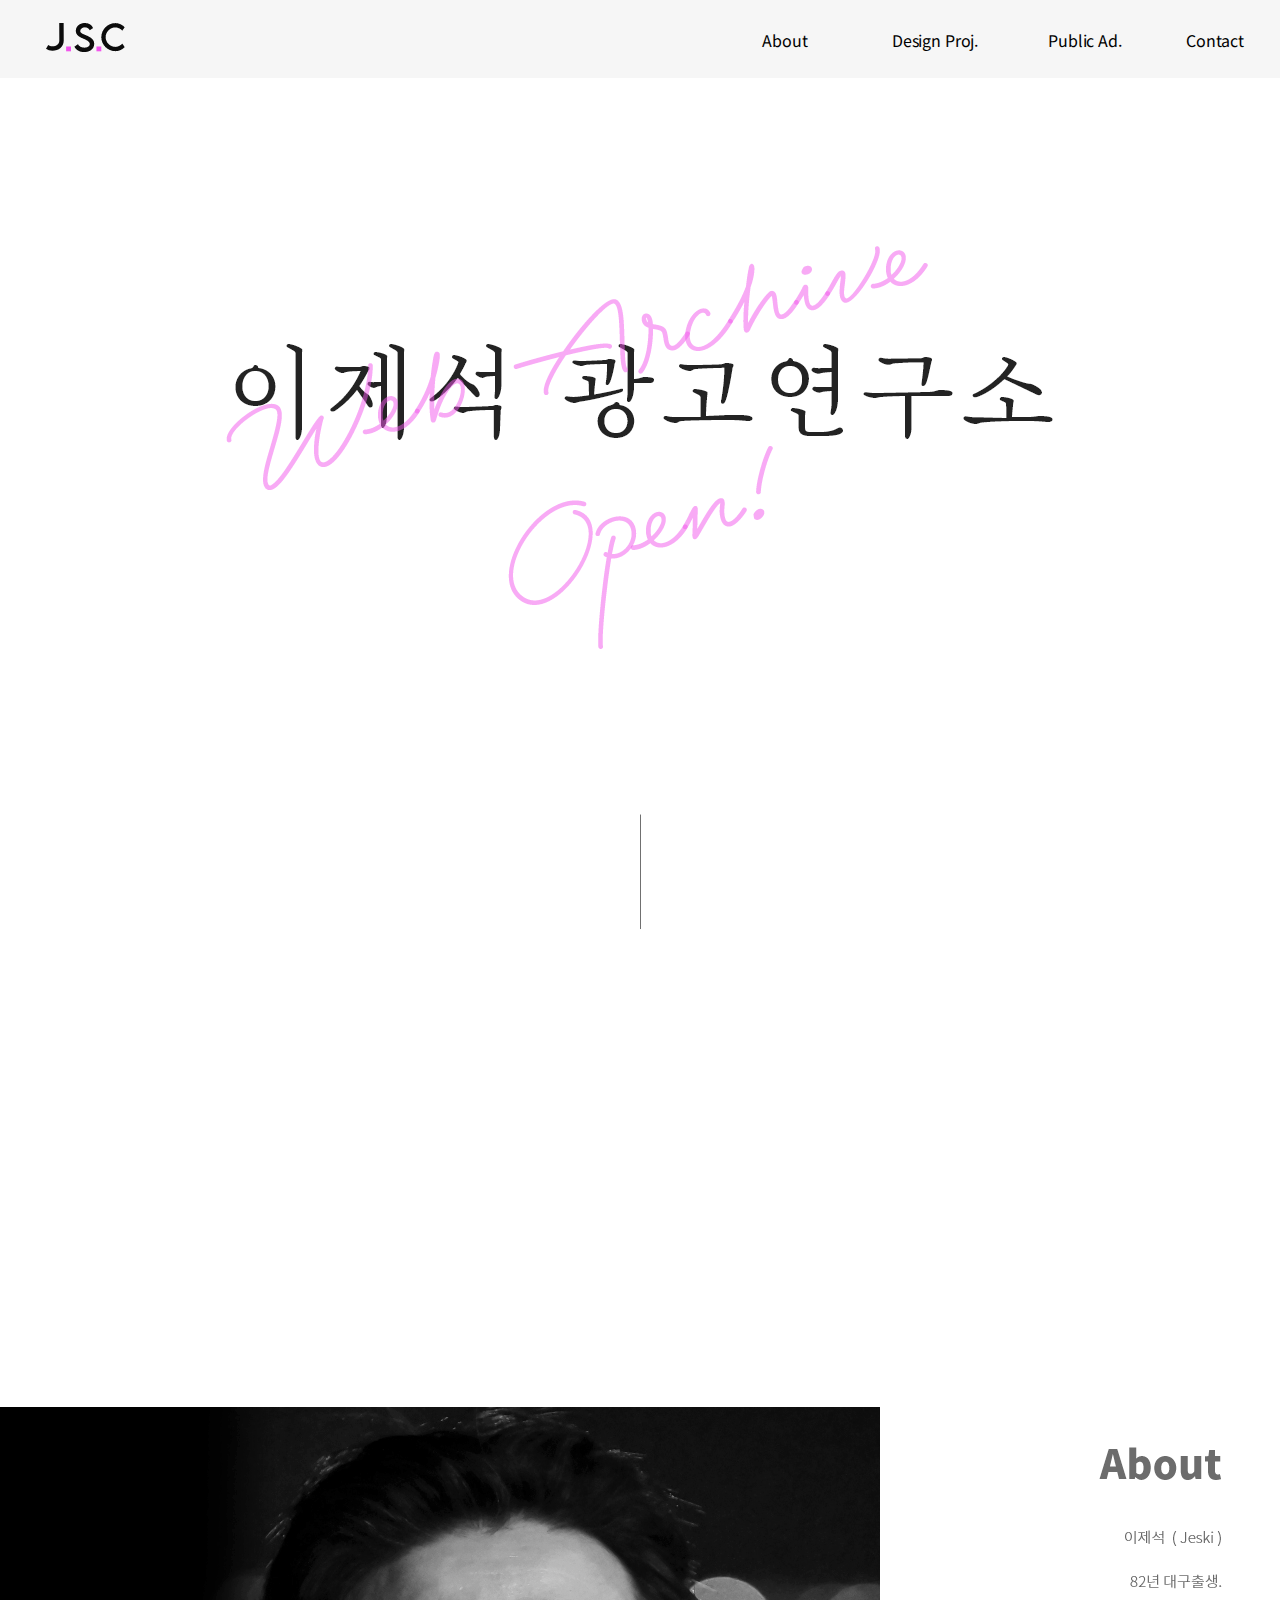
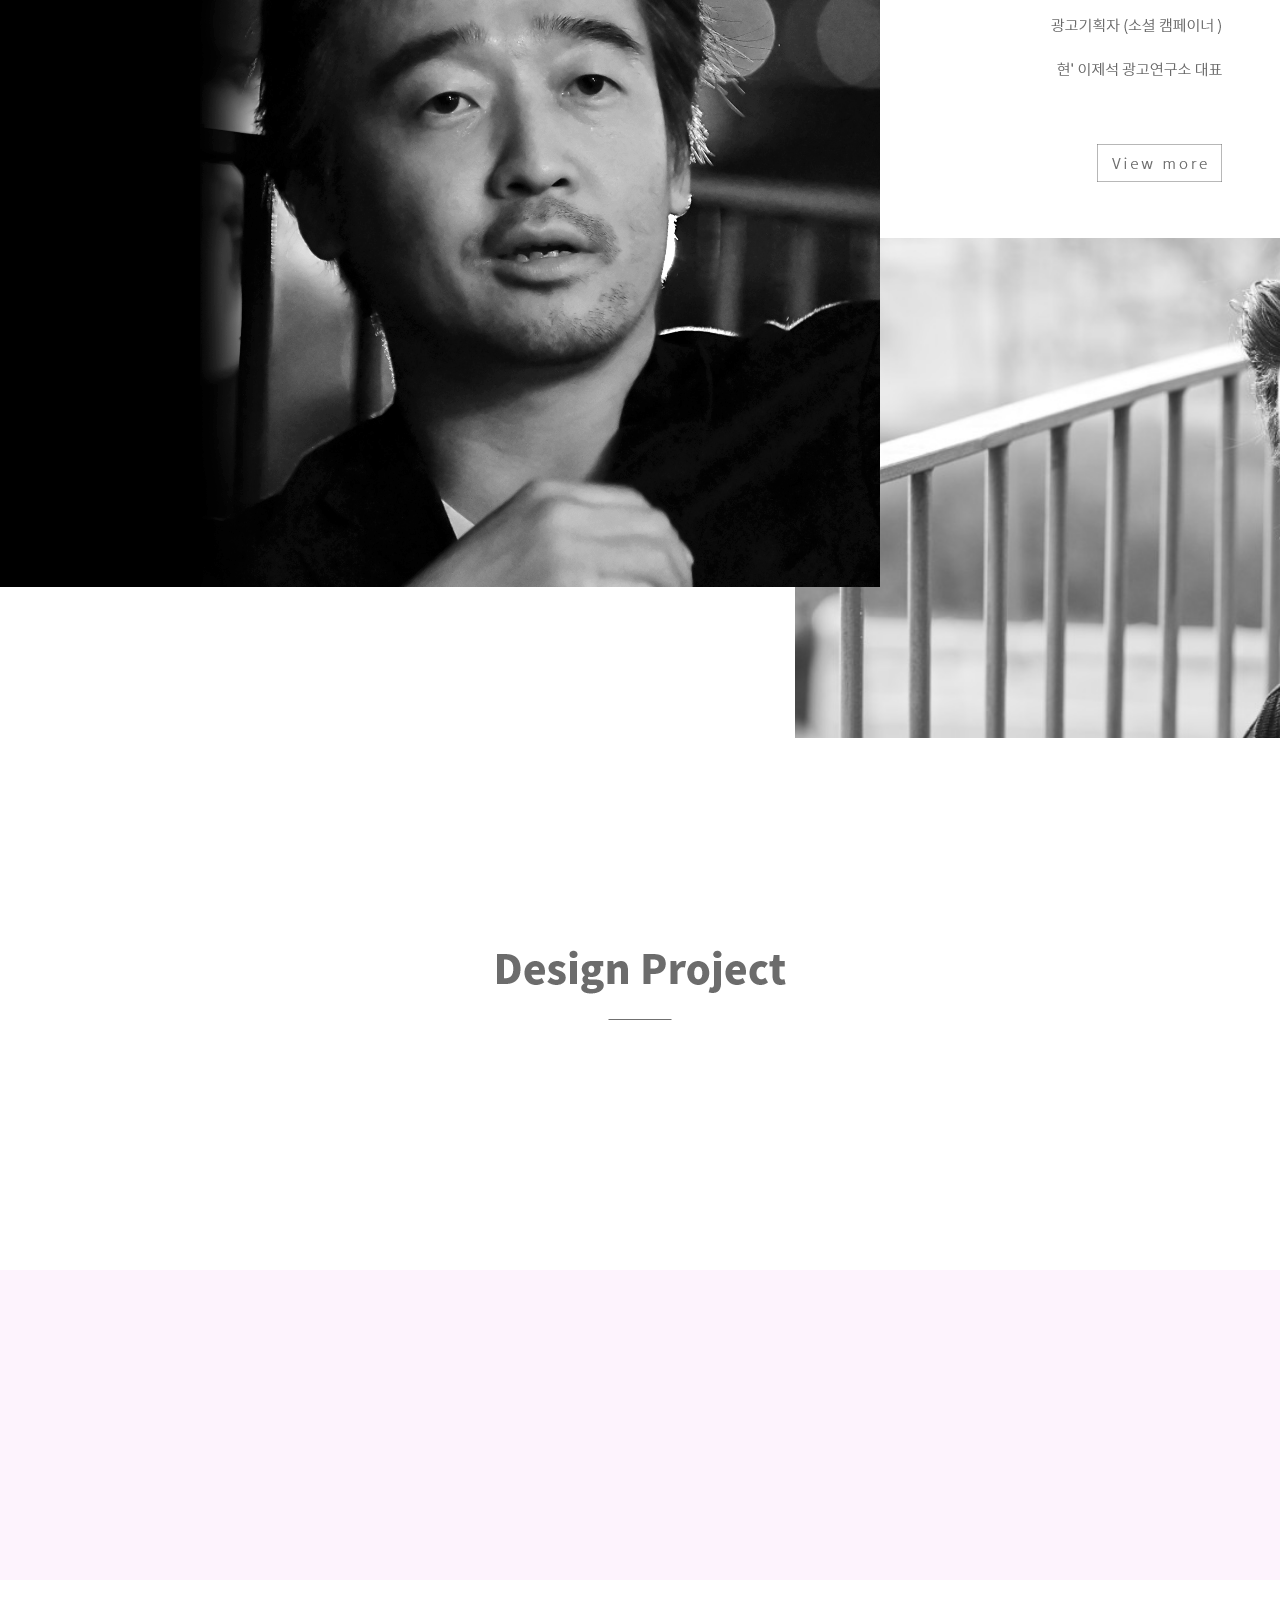
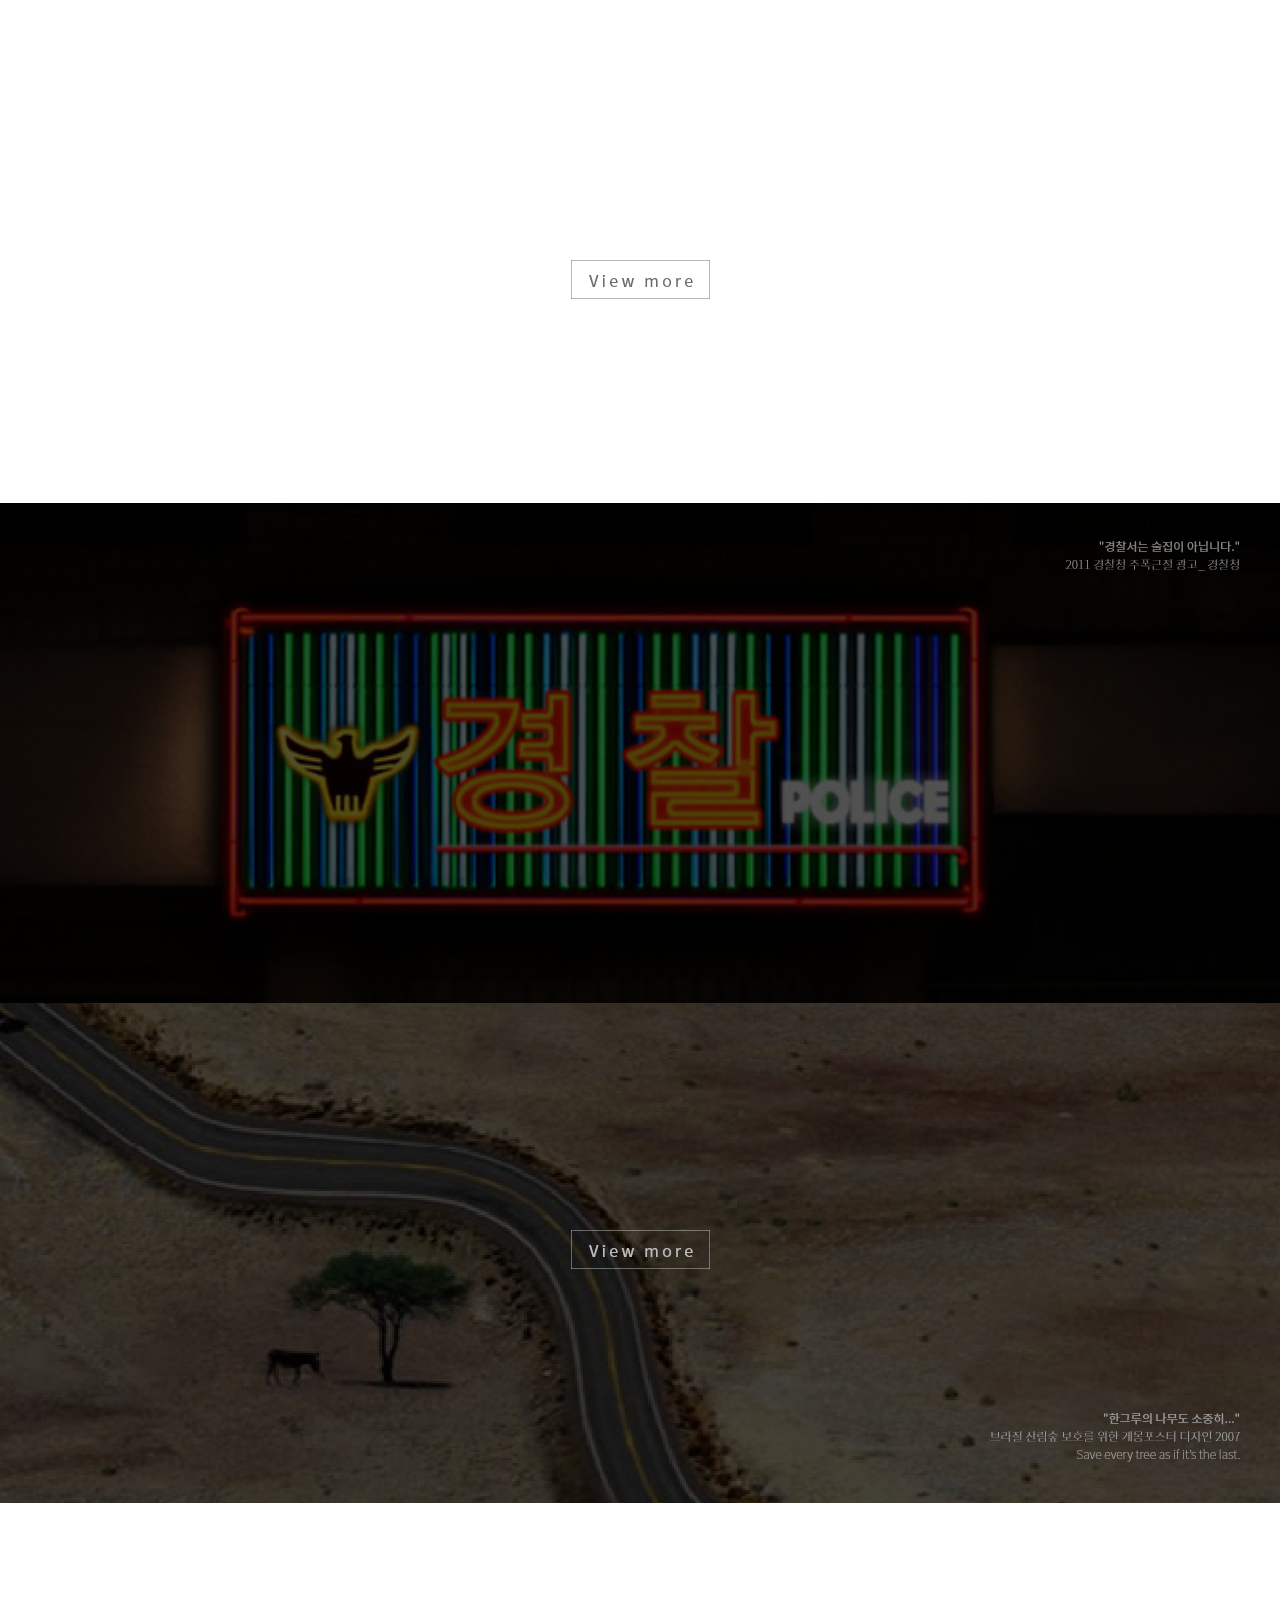
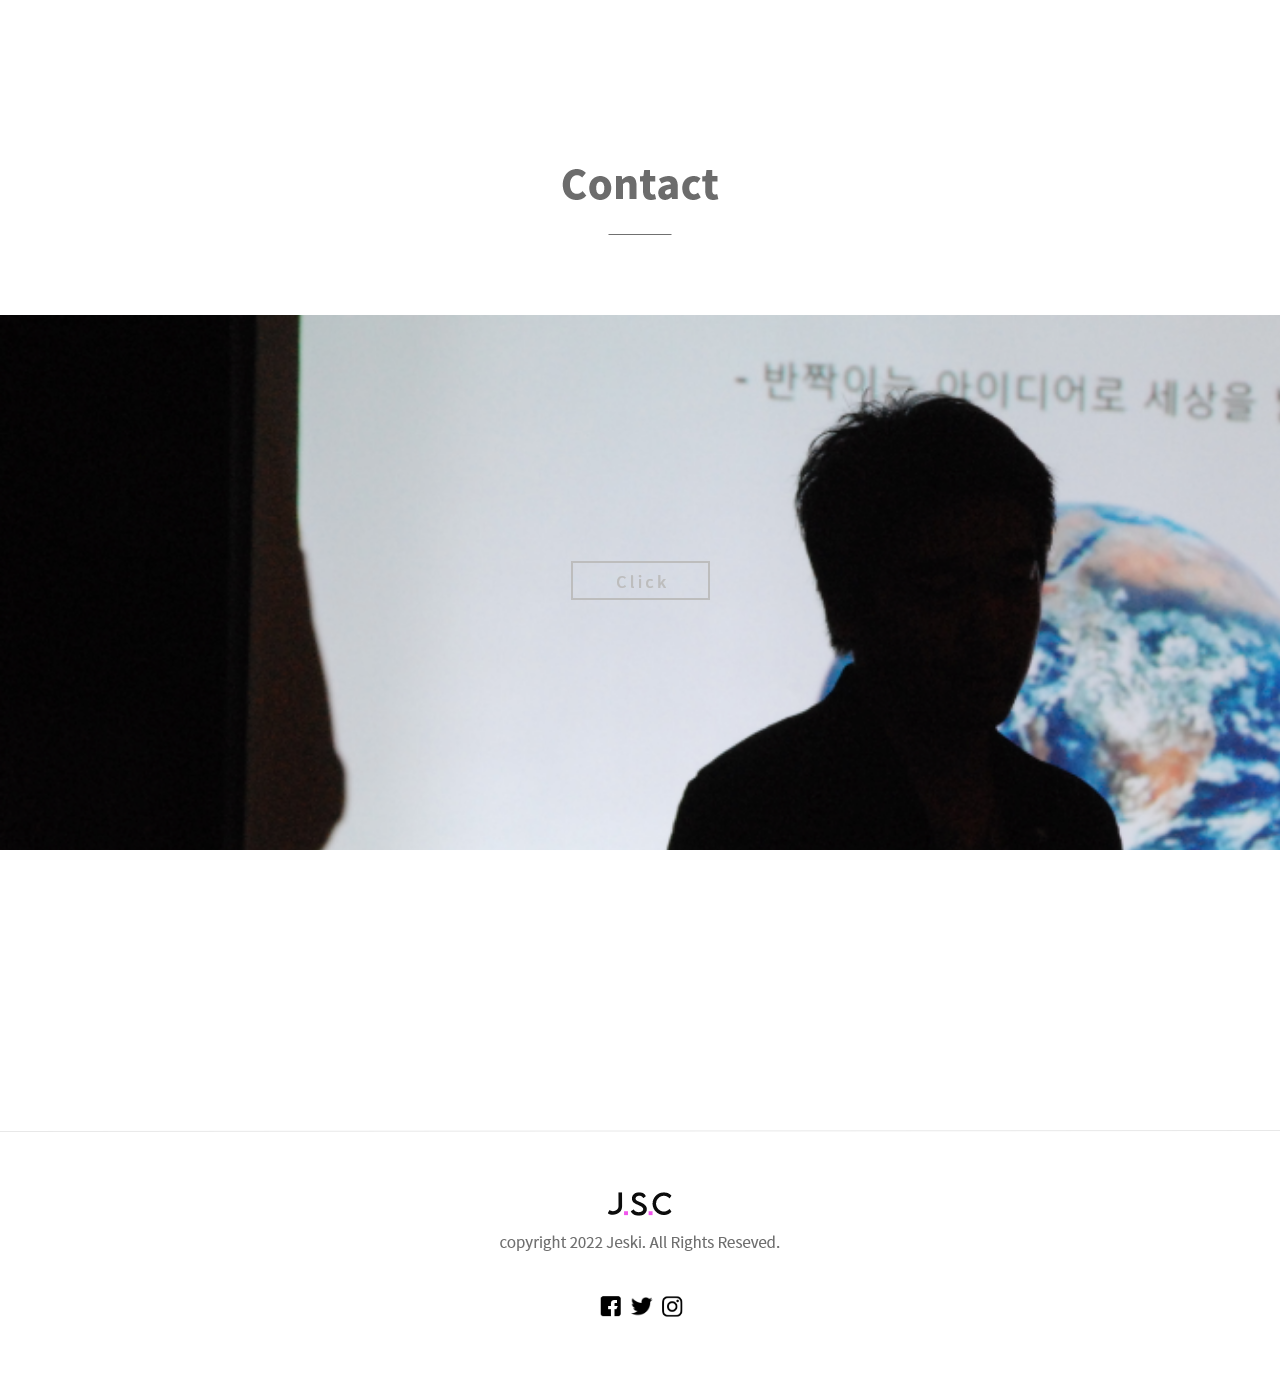
<file: index.html>
<!DOCTYPE html>
<html lang="ko" dir="ltr">
  <head>
    <meta charset="utf-8">
    <title>J.S.C</title>
    <link rel="stylesheet" href="master.css">
    <link rel="stylesheet" href="aos.css">
  </head>
  <body>
    <header>
      <nav>
        <ul>
          <li class="menu1"><a href="index.html"><img src="img/01_logo.png" alt="logo"> </a> </li>
          <li class="menu2"></li>
          <li class="menu3"> <a href="sub1_about/sub1.html">About</a> </li>
          <li class="menu3"> <a href="sub2_designproject/sub2.html">Design Proj.</a> </li>
          <li class="menu3"> <a href="sub3_publicad/sub3.html">Public Ad.</a> </li>
          <li class="menu4"> <a href="sub4_contact/sub4.html">Contact</a> </li>
        </ul>
      </nav>
    </header>

    <section>
      <div class="main"><div data-aos="fade-up"
     data-aos-duration="1000">
        <img src="img/02_01_bg.png" alt="web archive open">
      </div> </div>

      <div class="intro"><div data-aos="fade-up">
        <img src="img/02_02_tit.png" alt="jeski social campaign">
      </div></div>

      <div class="cont2 wrap">
        <div class="tit_wrap" style="border: 0px solid red;">
          <div class="title">
              <img src="img/03_02_tit.png" alt="About title">
          </div>
          <div class="button">
             <a href="sub1_about/sub1.html" target="_blank"><img src="img/03_03_button.png" src="" alt="About button"></a>
          </div>
        </div>
      </div>


      <div class="cont3 cont_center">
        <img src="img/04_01_tit.png" alt="Design Proj.">
      </div>

      <div class="cont4 cont_center">
        <div class="projwrap">
          <div class="proj water">
              <div data-aos="flip-down" data-aos-duration="800">
             <img src="img/04_03_bt1.png" alt="proj.1">
           </div></div>
           <div class="proj stair"> <div data-aos="flip-down" data-aos-duration="1000">
             <img src="img/04_03_bt2.png" alt="proj.2">
           </div></div>
          <div class="proj green"><div data-aos="flip-down" data-aos-duration="1200">
             <img src="img/04_03_bt3.png" alt="proj.3">
          </div></div>
        </div>
      </div>

      <div class="button2" style="border:0px solid blue;">
         <a href="sub2_designproject/sub2.html" target="_blank"><img src="img/04_03_button.png" src="" alt="design project button"></a>
      </div>

      <div class="cont5wrap">
        <table>
          <tr>
            <td>
            <div class="cont5 cont_center"><div data-aos="fade-down" data-aos-duration="1000">
              <img src="img/05_02_tit.png" alt="public Ad tit">
            </div>
            </td>
          </tr>
          <tr>
            <td>
            <div class="button3" style="border:0px solid blue;">
               <a href="sub3_publicad/sub3.html" target="_blank"><img src="img/05_03_bt.png" src="" alt="public advertisement button"></a>
            </div></div>
            </td>
          </tr>
        </table>


      </div>


      <div class="cont6 cont_center">
        <img src="img/06_01.png" alt="contact">
      </div>
      <div class="cont6wrap">
        <div class="button4" style="border:0px solid blue;">
           <a href="sub4_contact/sub4.html" target="_blank"><img src="img/06_03_bt.png" src="" alt="contact button"></a>
        </div>
      </div>

    </section>

    <footer>
      <img src="img/footer.png" alt="footer">
    </footer>
    <script src="aos.js"></script>
    <script>
    AOS.init({
      easing: 'ease-in-out-sine'
    });
    </script>
  </body>
</html>
</file>
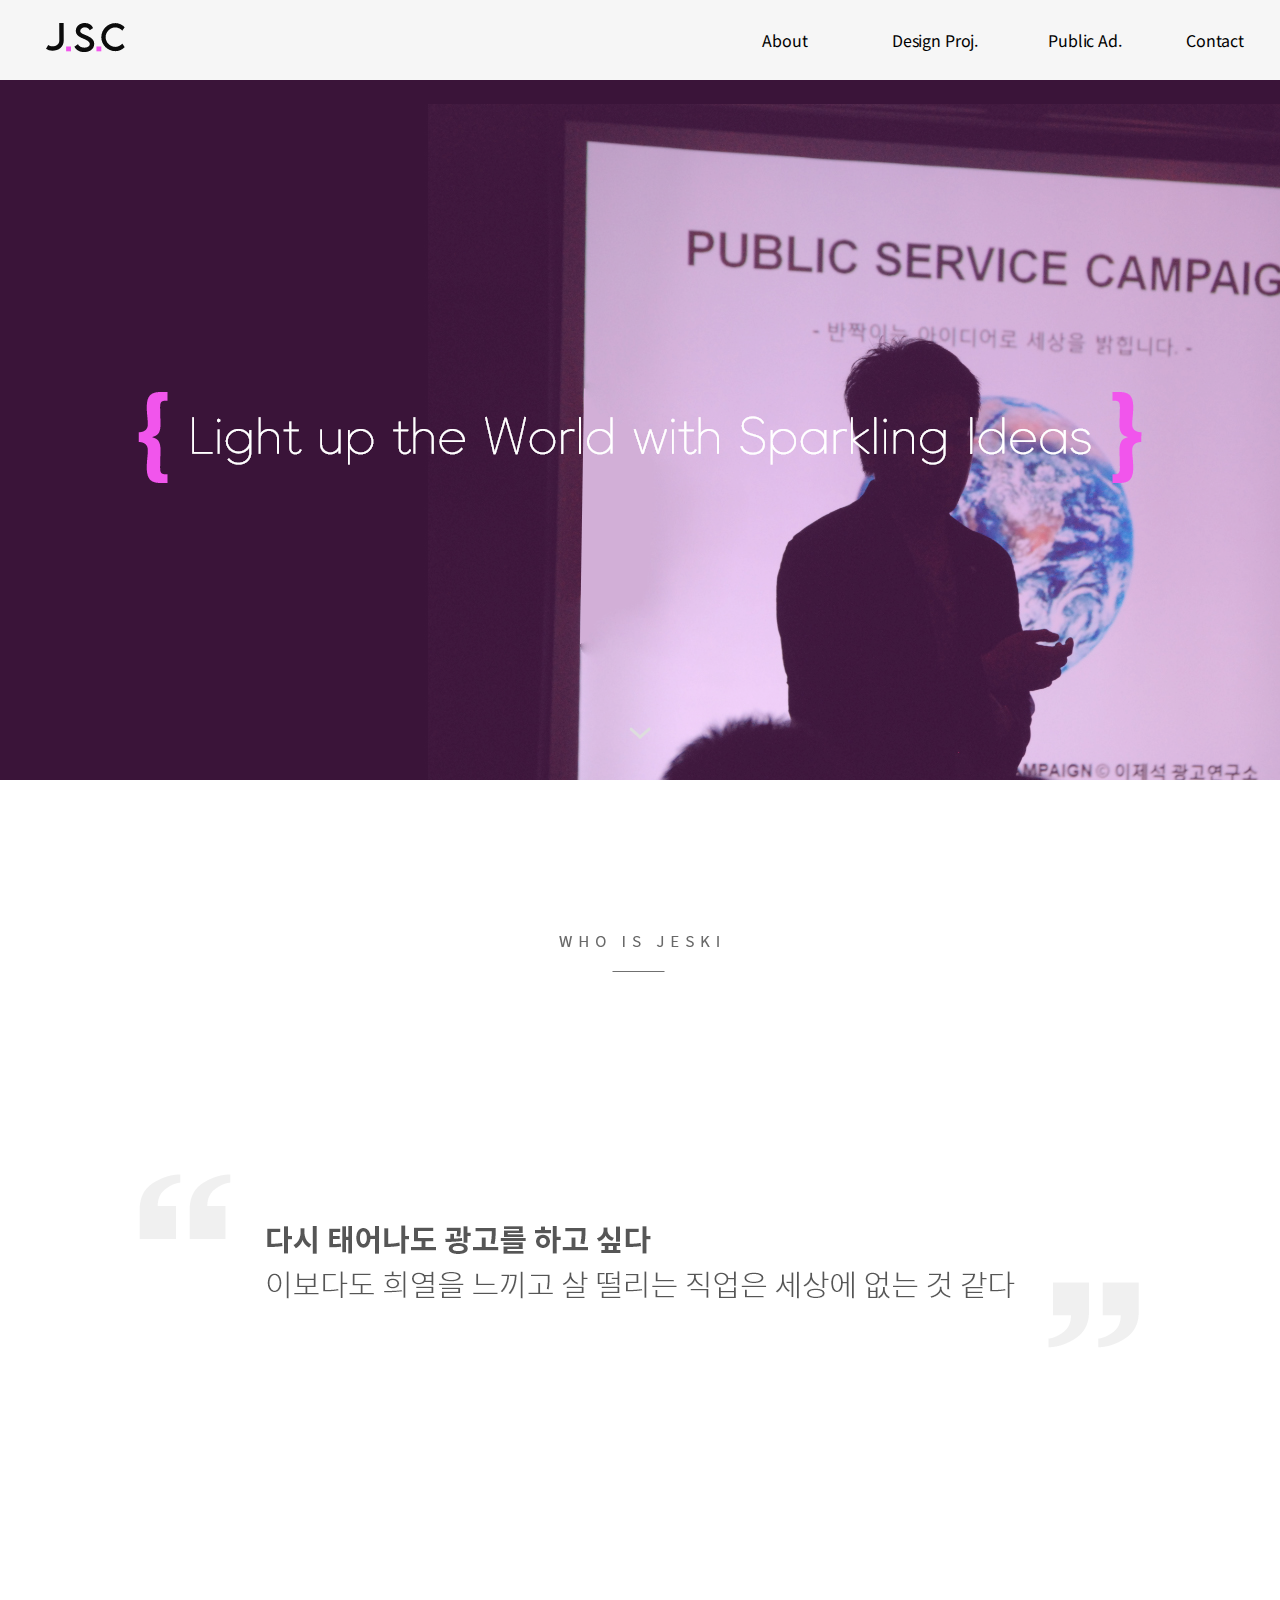
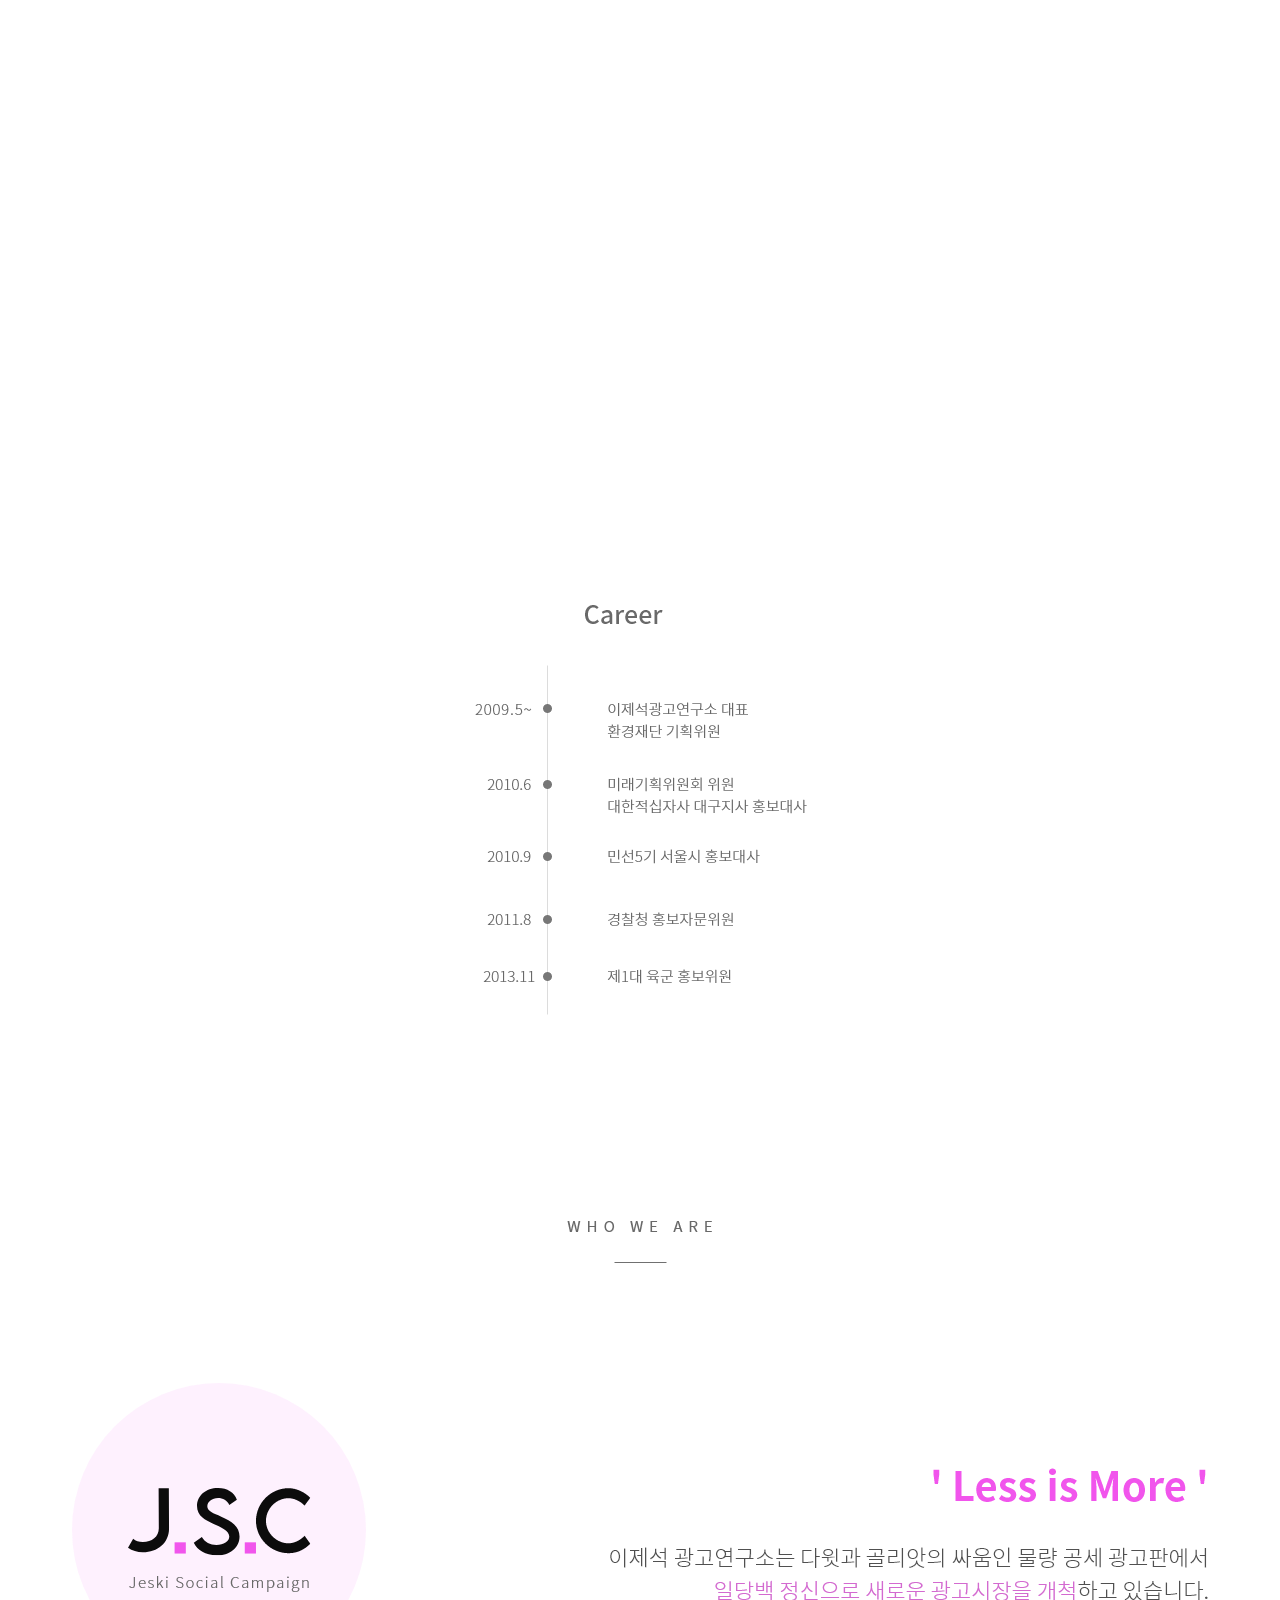
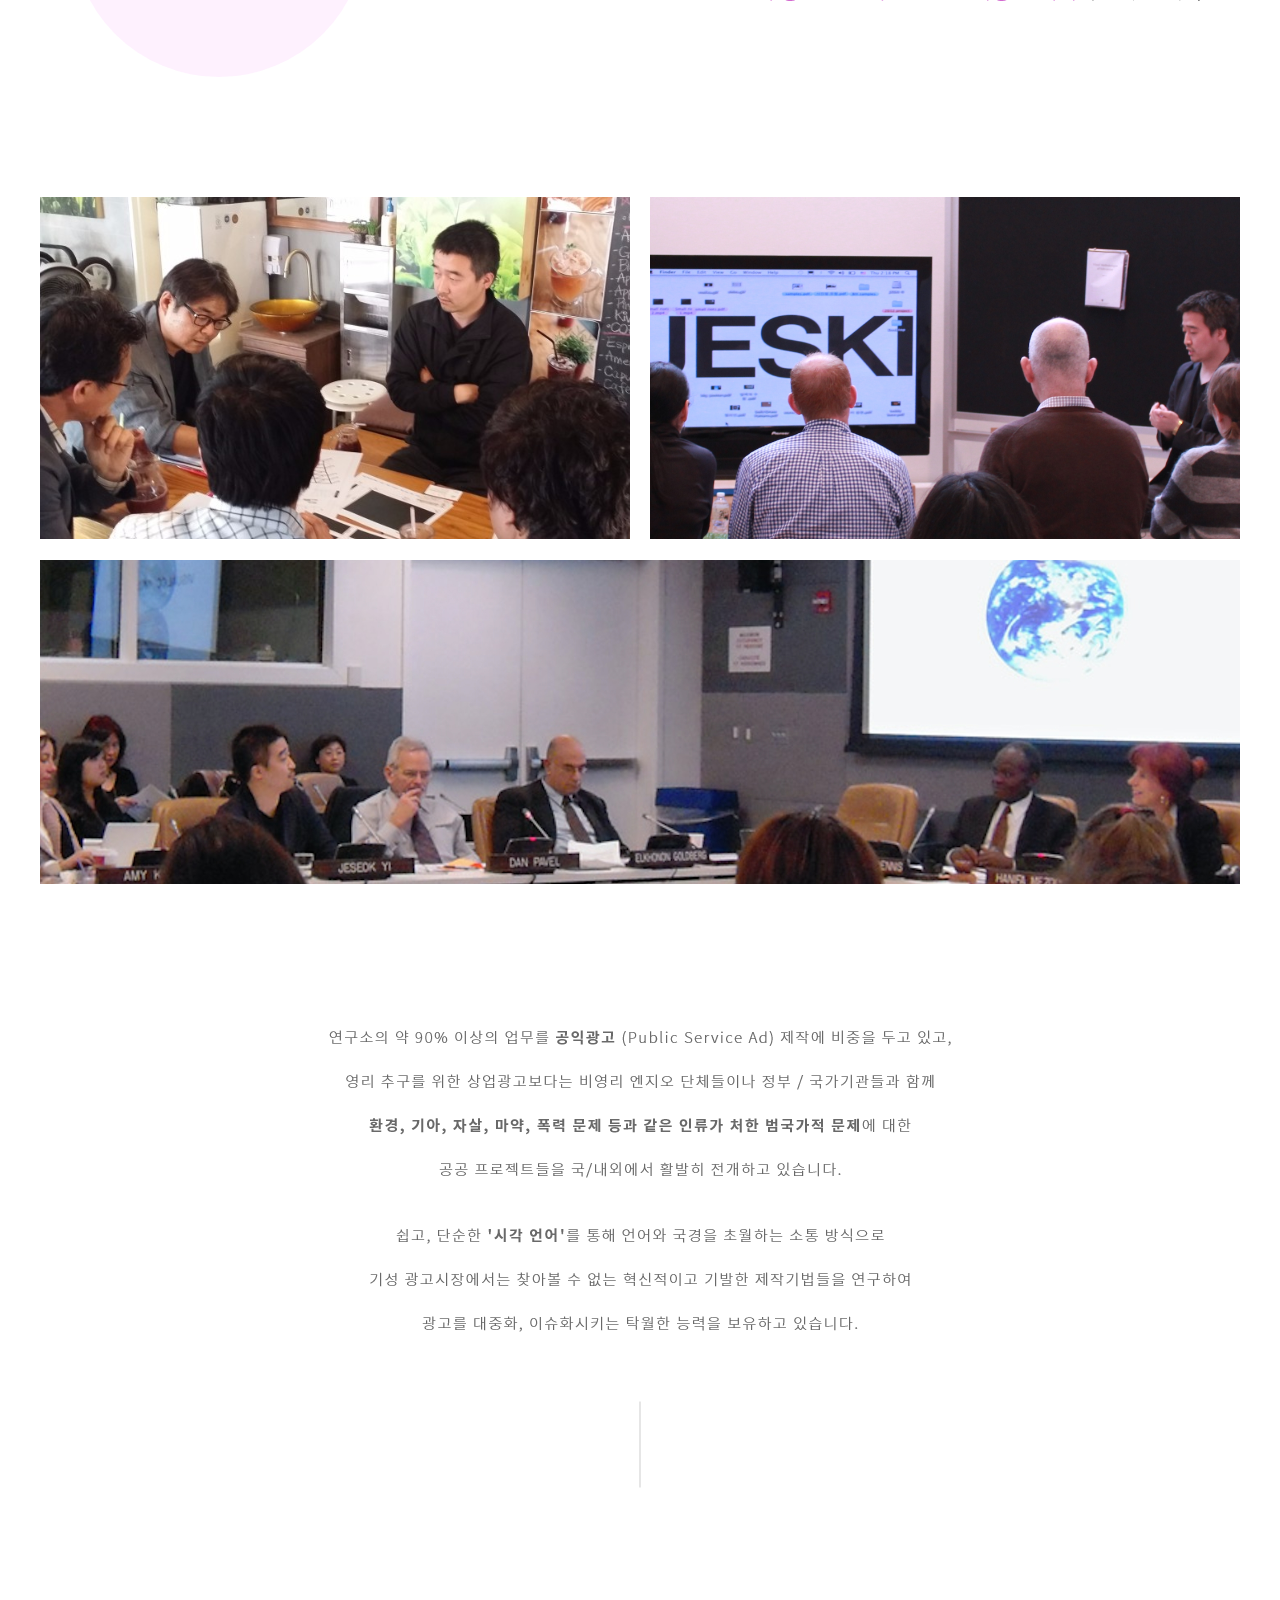
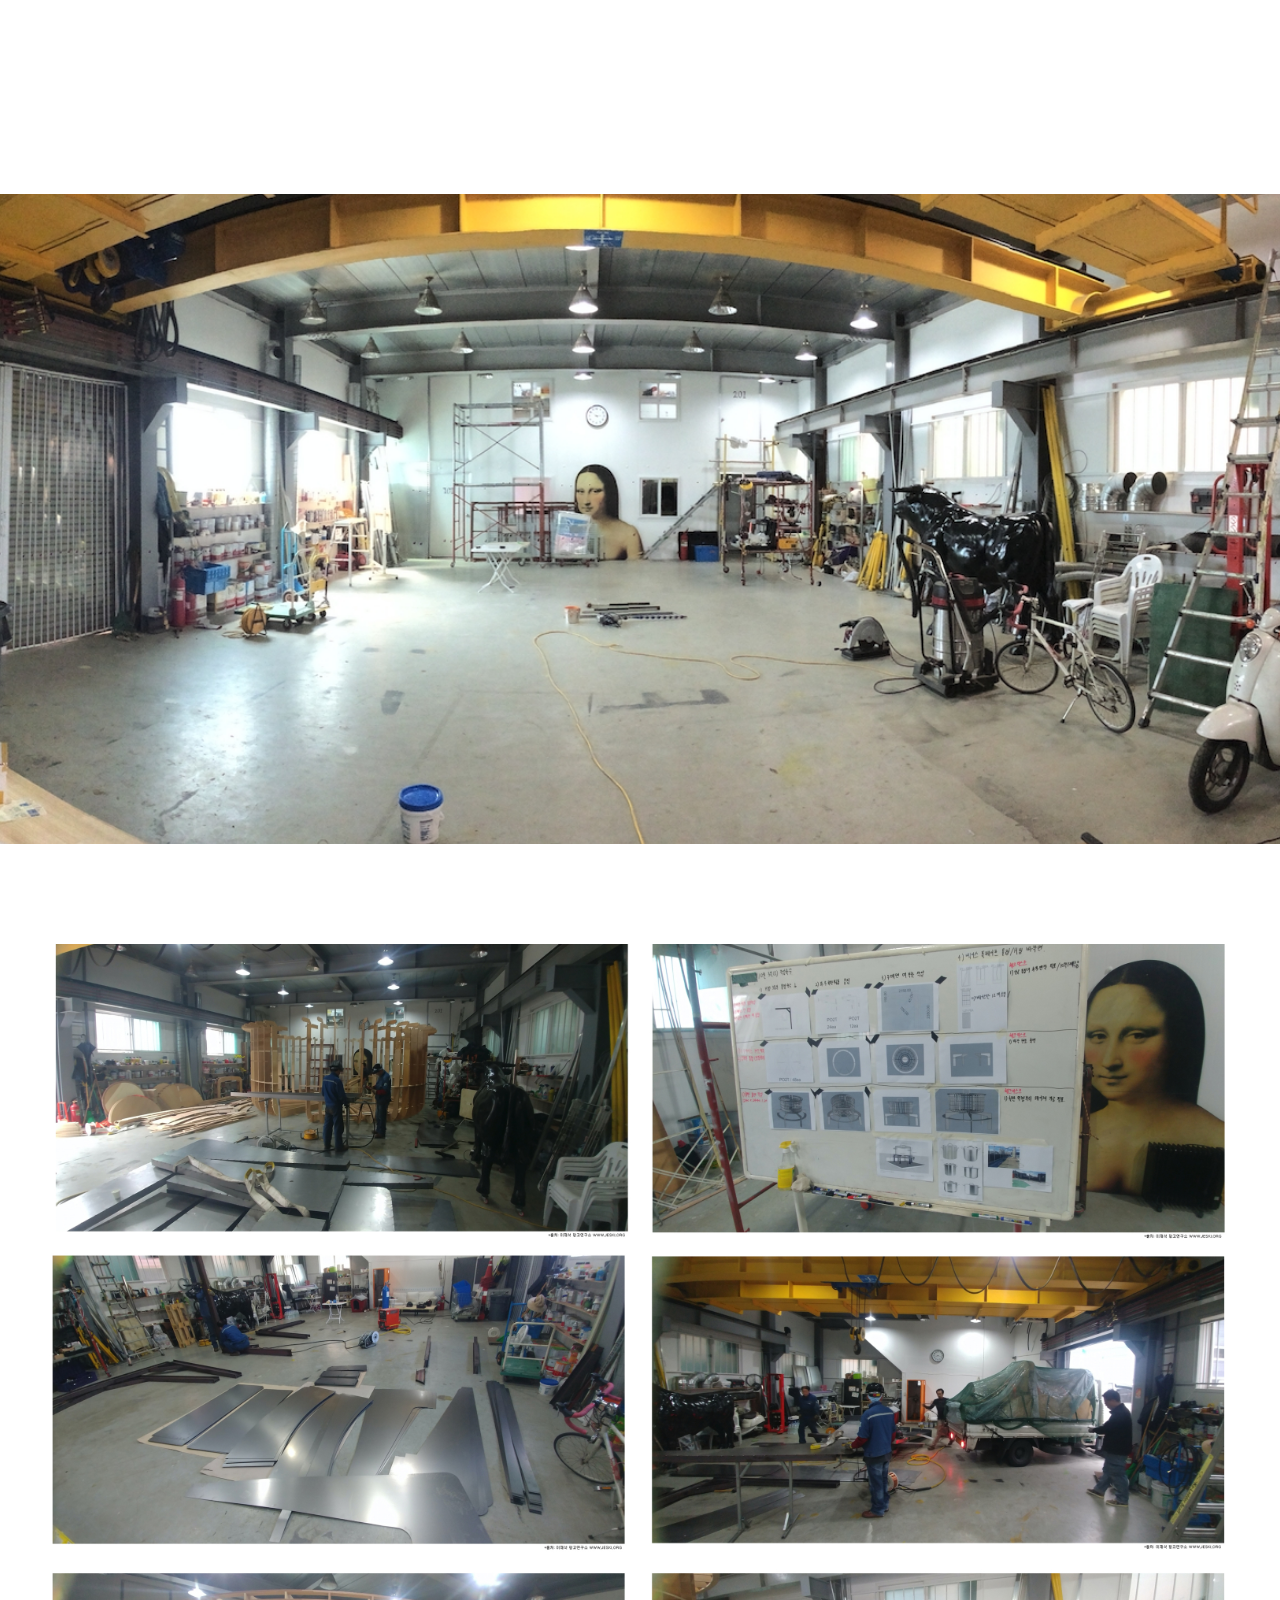
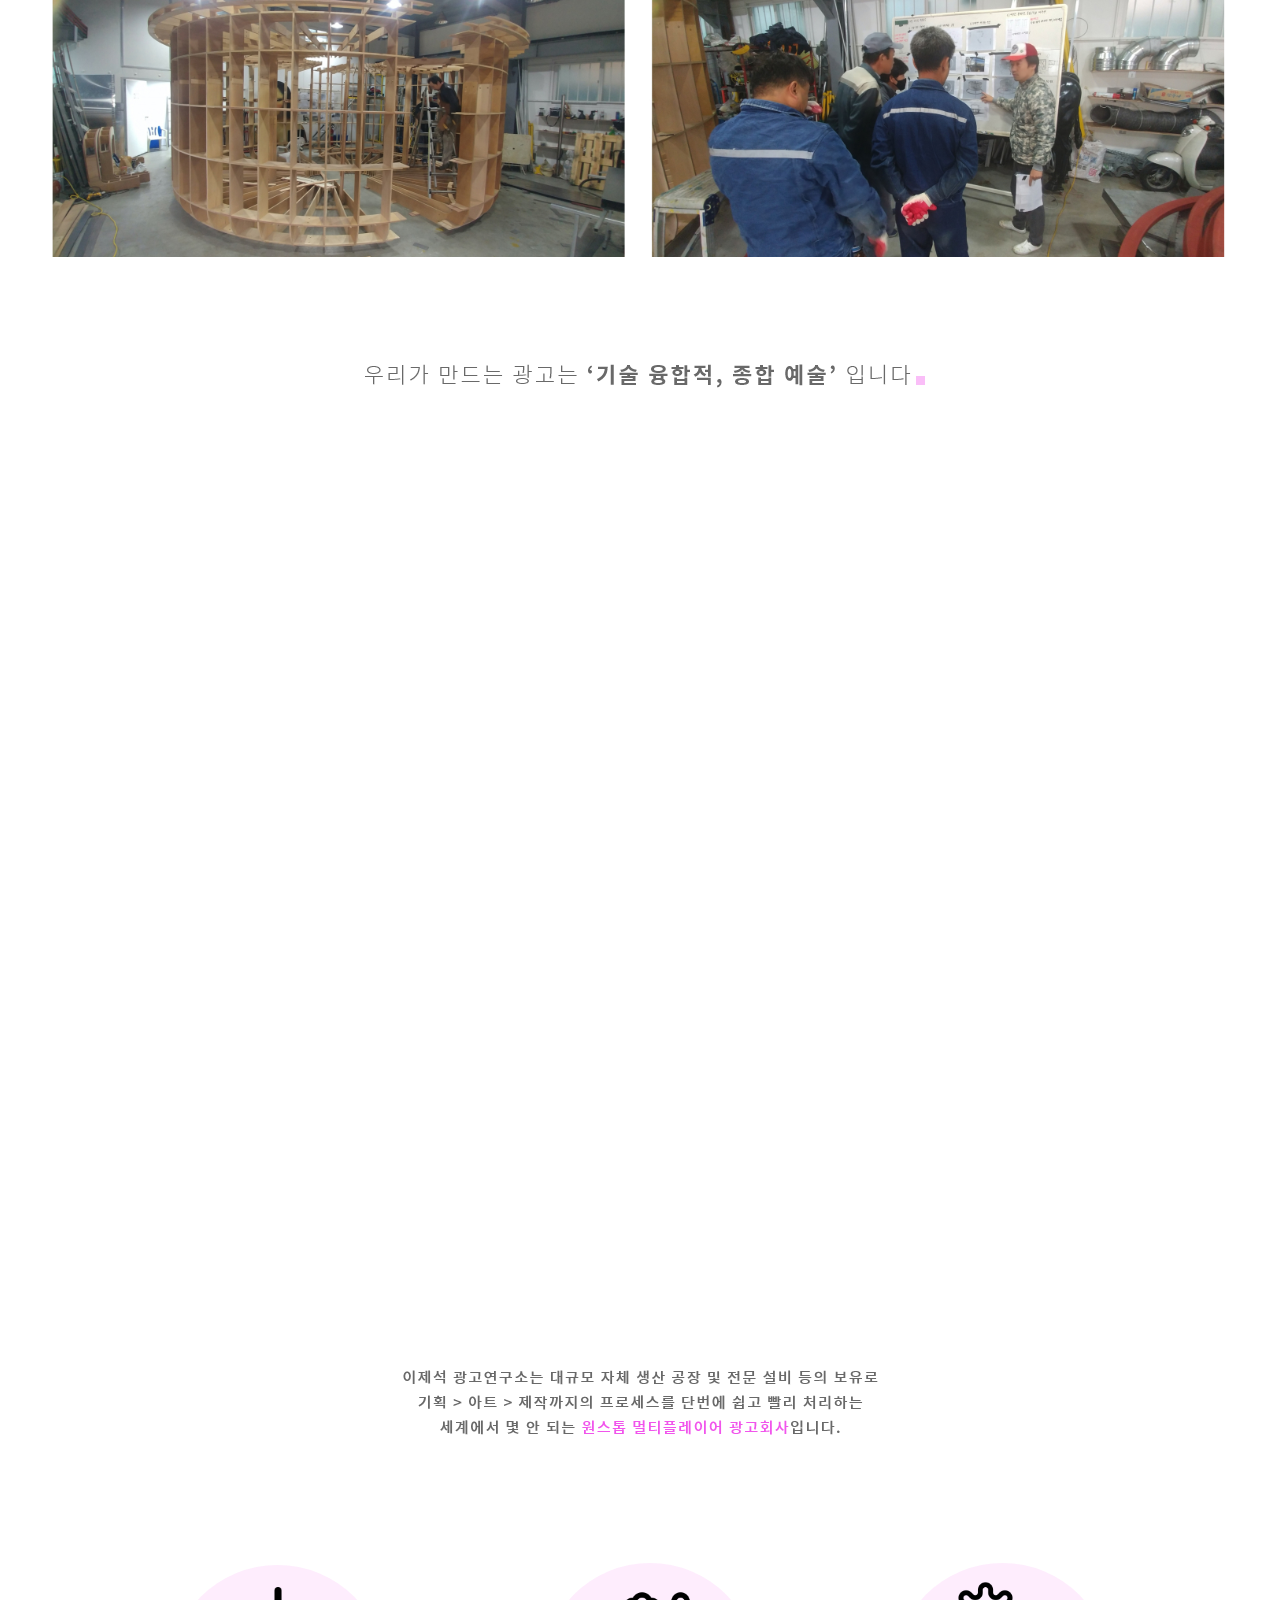
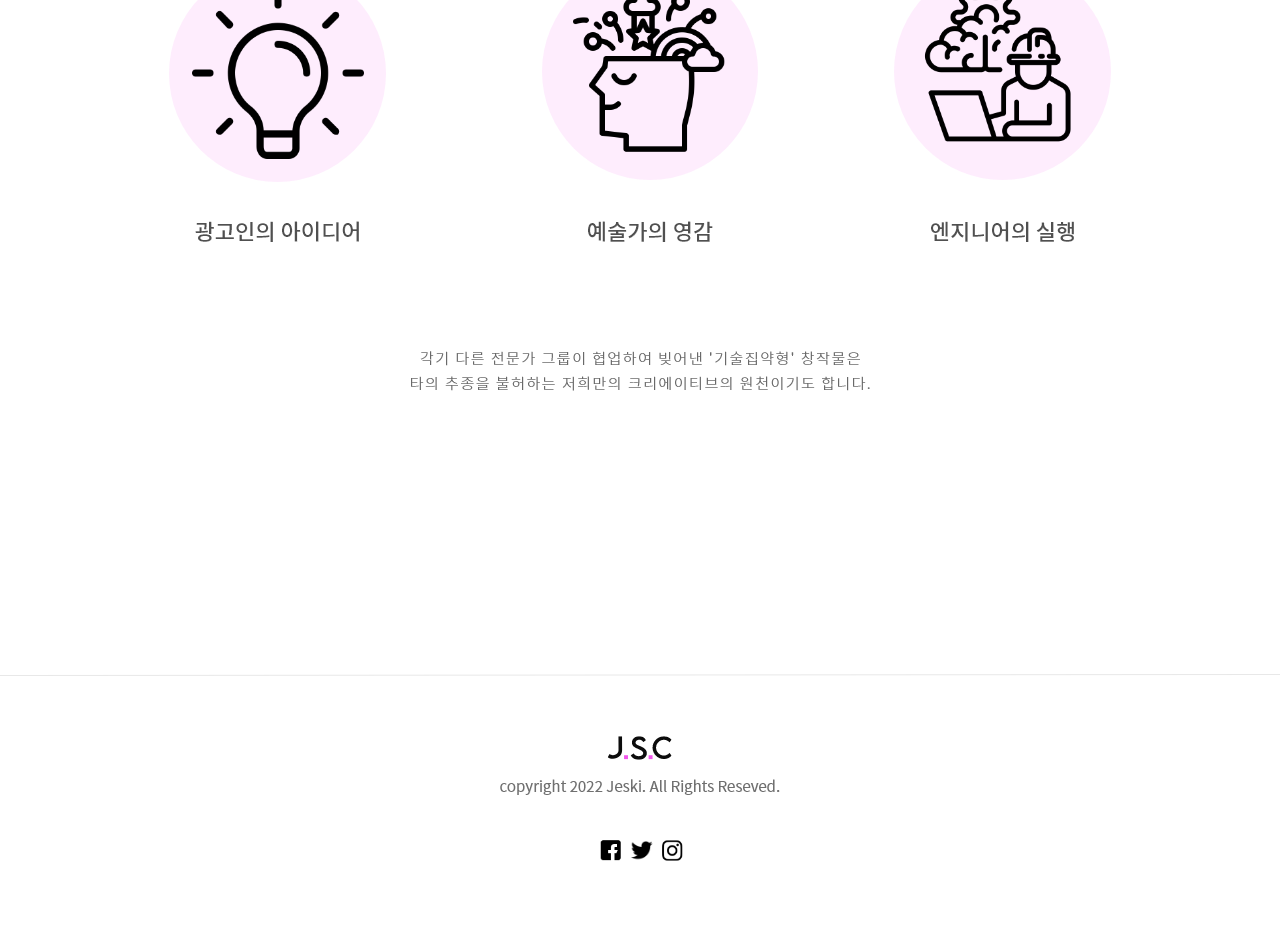
<file: sub1_about/sub1.html>
<!DOCTYPE html>
<html lang="ko" dir="ltr">
  <head>
    <meta charset="utf-8">
    <title>About J.S.C</title>
    <link rel="stylesheet" href="master.css">
    <link rel="stylesheet" href="aos.css">
  </head>
  <body>
    <header>
      <nav>
        <ul>
          <li class="menu1"><a href="../index.html"><img src="img/01_logo.png" alt="logo"> </a> </li>
          <li class="menu2"></li>
          <li class="menu3"> <a href="../sub1_about/sub1.html">About</a> </li>
          <li class="menu3"> <a href="../sub2_designproject/sub2.html">Design Proj.</a> </li>
          <li class="menu3"> <a href="../sub3_publicad/sub3.html">Public Ad.</a> </li>
          <li class="menu4"> <a href="../sub4_contact/sub4.html">Contact</a> </li>
        </ul>
      </nav>
    </header>

    <section>
     <div class="main"> <div data-aos="fade-up" data-aos-duration="1000">
       <table>
         <tr>
           <td>
             <img src="img/01_tit.png" alt="main">
           </td>
         </tr>
       </table></div>
         <tr>
           <td>
             <div class="wrap"> <div data-aos="fade-down" data-aos-duration="500">
               <div class="down">
                   <img src="img/01_down.png" alt="down scroll">
               </div>
              </div></div>
           </td>
         </tr>

     </div>


     <div class="cont1 cont_center">
       <img src="img/02_tit.png" alt="who is jeski">
     </div>

     <div class="cont2 cont_center">
       <img src="img/03_tit.png" alt="who is jeski">
     </div>
     <div class="cont4 cont_center"> <div data-aos="fade-up" data-aos-duration="800">
       <img src="img/04_bg.png" alt="who is jeski">
     </div></div>
     <div class="cont5 cont_center">
       <img src="img/05_tit.png" alt="career">
     </div>
     <div class="cont6 cont_center">
       <img src="img/06_tit.png" alt="who we are">
     </div>
     <div class="cont7 cont_center">
       <img src="img/07_tit.png" alt="who we are">
     </div>
     <div class="cont7 cont_center">
      <img src="img/07_bg.png" alt="who we are">
     </div>
     <div class="cont7 cont_center">
      <img src="img/07_text.png" alt="who we are">
     </div>
     <div class="cont8 cont_center">  <div data-aos="fade-up" data-aos-duration="800">
      <img src="img/08_tit.png" alt="아이디어를 현실로 만드는 힘">
    </div></div>
     <div class="cont8_1 cont_center">
      <img src="img/08_bg.png" alt="아이디어를 현실로 만드는 힘">
     </div>
     <div class="cont8_2 cont_center">
      <img src="img/08_img.png" alt="아이디어를 현실로 만드는 힘">
     </div>
     <div class="cont9 cont_center">
      <img src="img/09_text.png" alt="기술 융합적, 종합예술">
     </div>
     <div class="cont9_1 cont_center"> <div data-aos="zoom-in" data-aos-duration="800">
      <img src="img/09_img.png" alt="기술 융합적, 종합예술">
     </div></div>
     <div class="cont9_2 cont_center">
      <img src="img/09_text2.png" alt="기술 융합적, 종합예술">
     </div>
     <div class="cont10 cont_center">
      <img src="img/10_bg.png" alt="icon">
     </div>
     <div class="cont10_1 cont_center">
      <img src="img/10_text.png" alt="text">
     </div>
    </section>

    <footer>
      <img src="img/footer.png" alt="footer">
    </footer>
    <script src="aos.js"></script>
    <script>
    AOS.init({
      easing: 'ease-in-out-sine'
    });
    </script>
  </body>
</html>
</file>
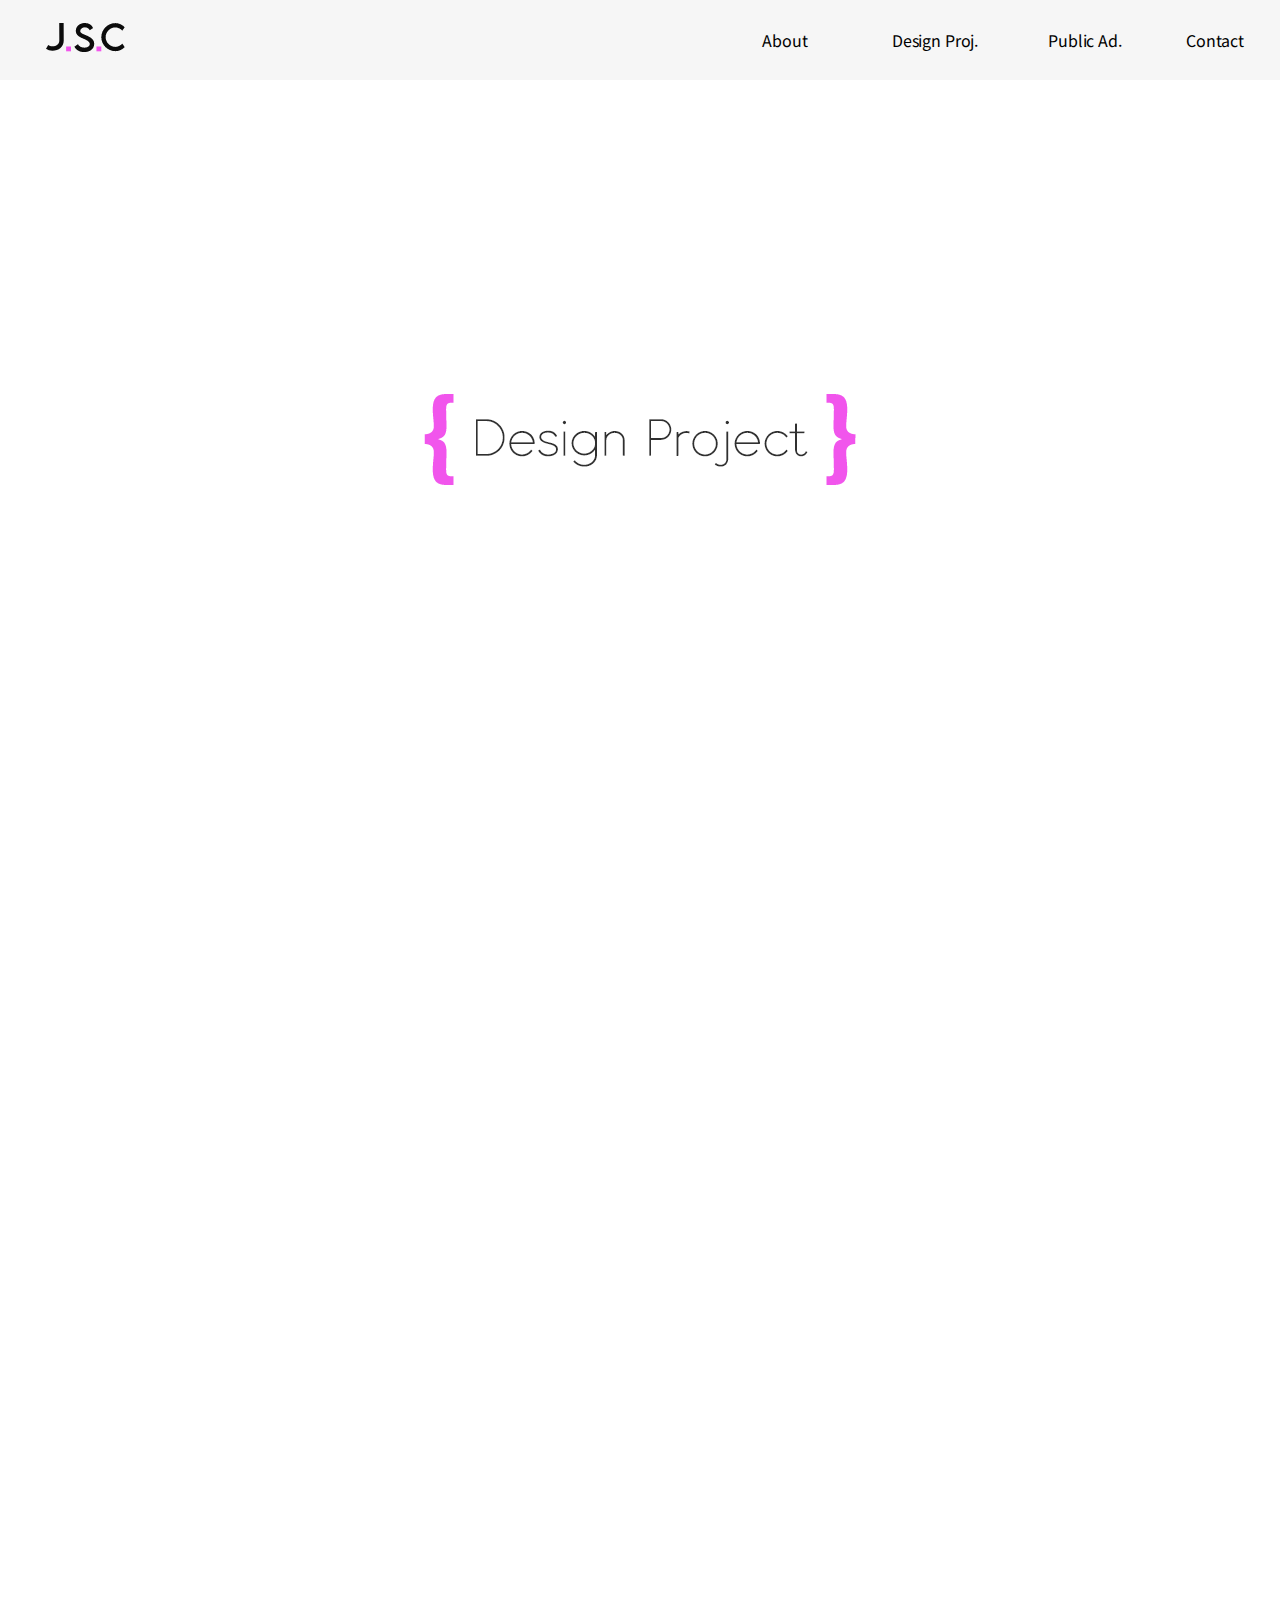
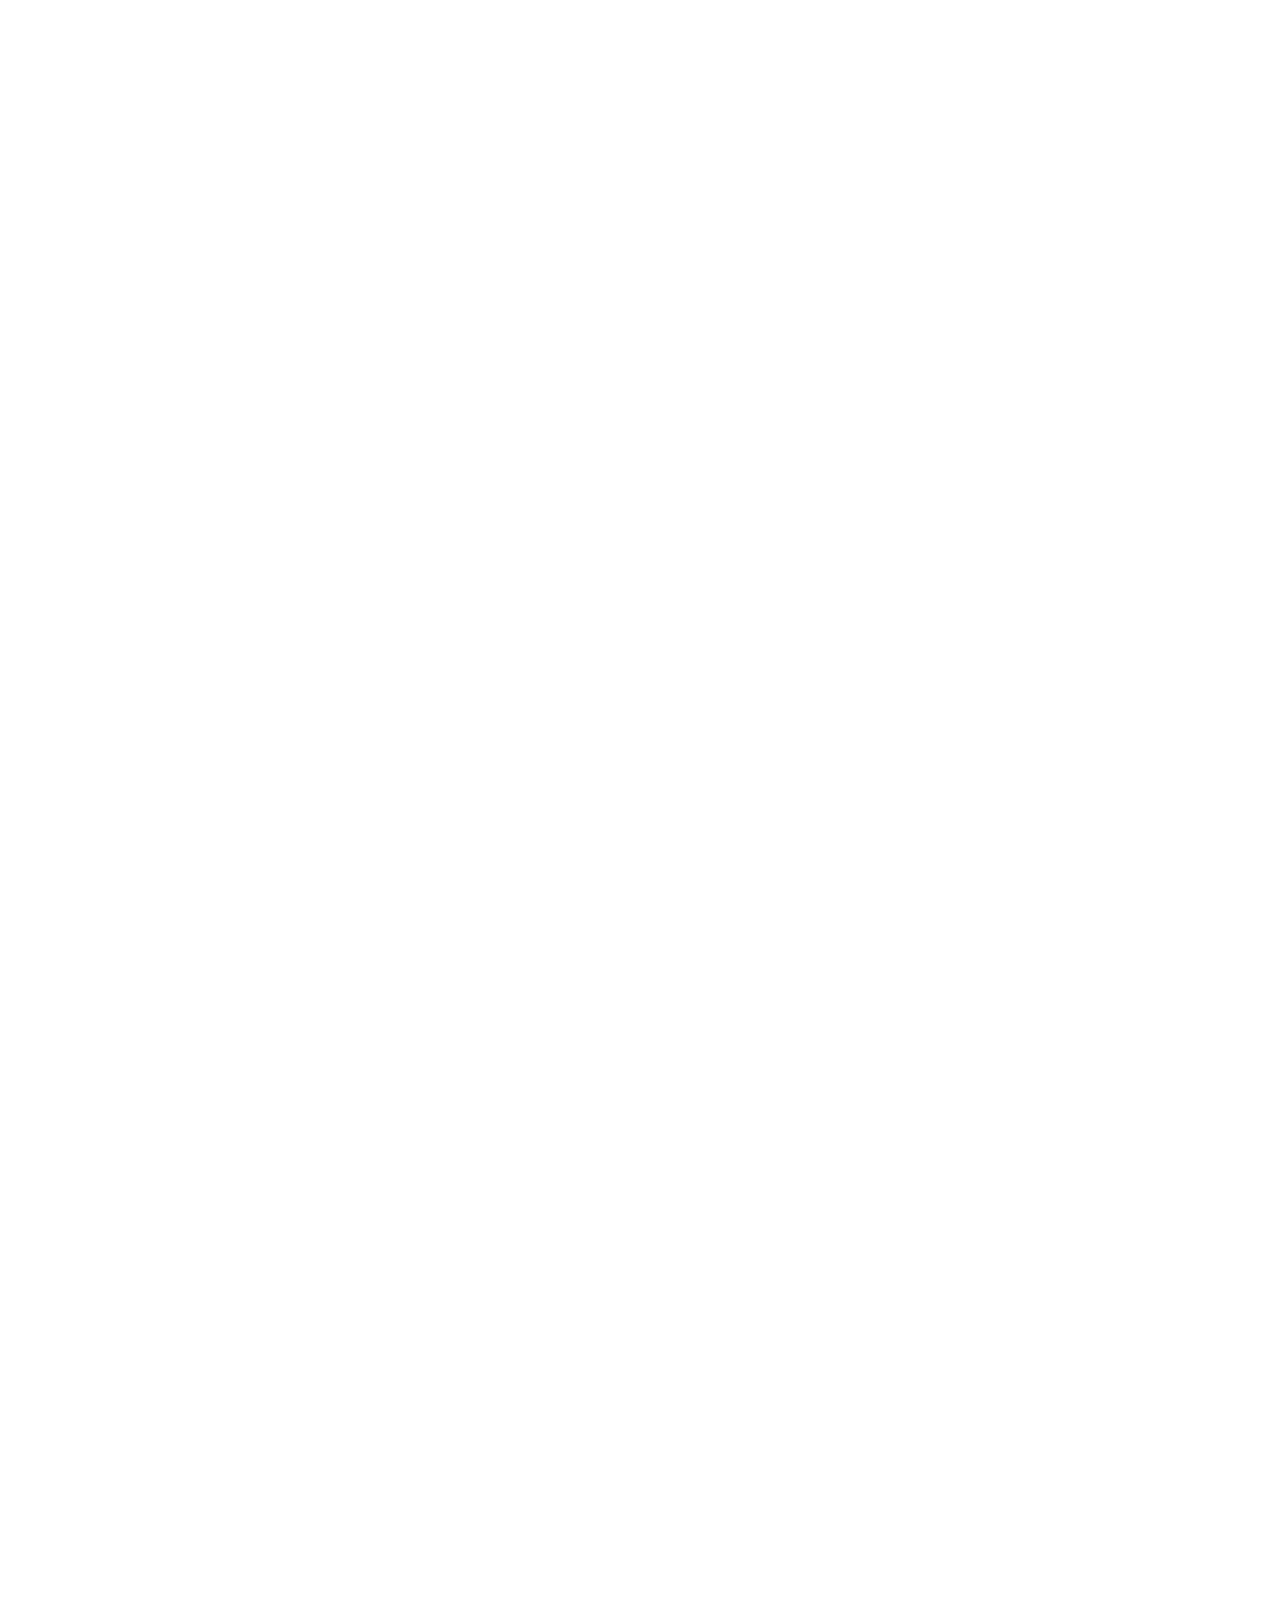
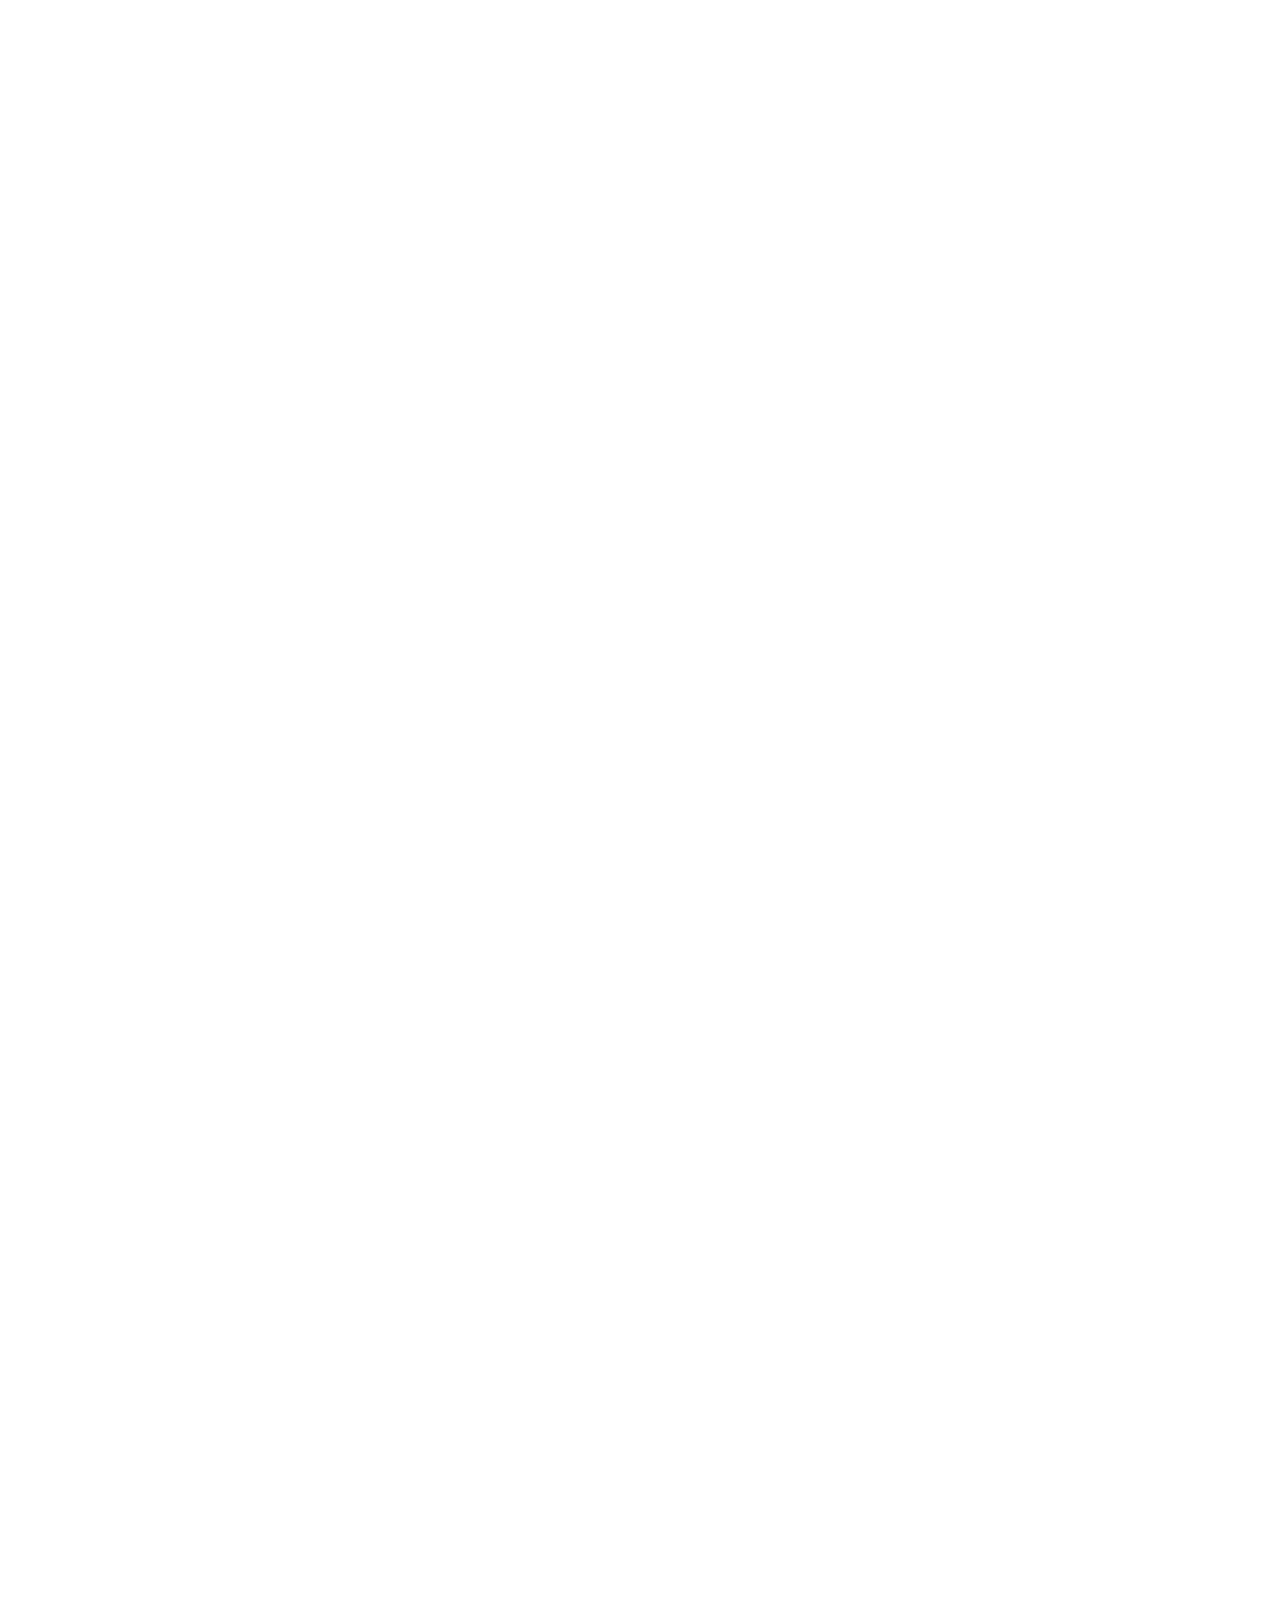
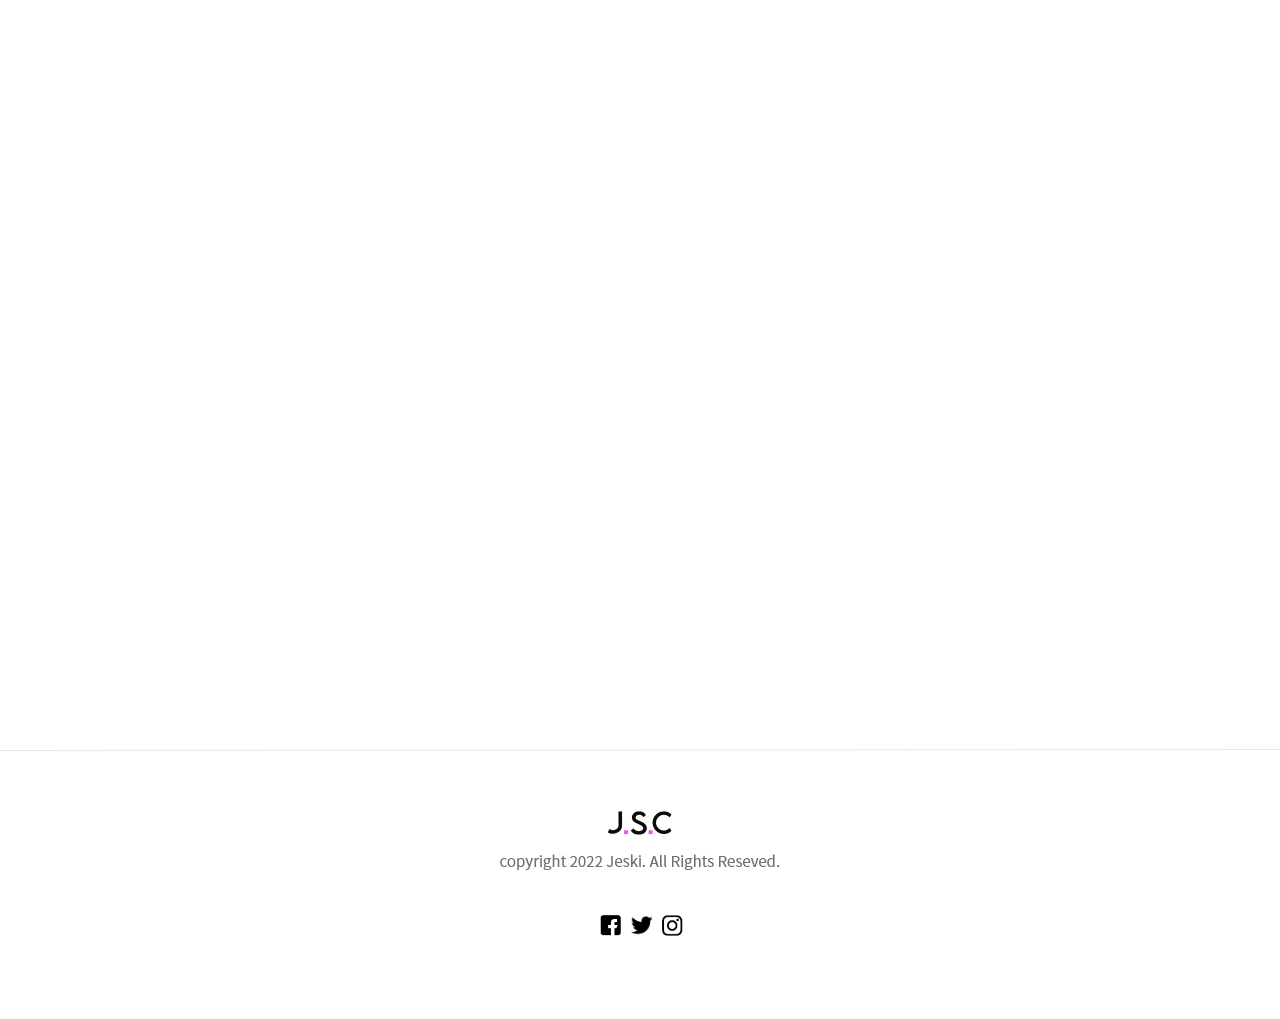
<file: sub2_designproject/sub2.html>
<!DOCTYPE html>
<html lang="ko" dir="ltr">
  <head>
    <meta charset="utf-8">
    <title>Design Project</title>
    <link rel="stylesheet" href="master.css">
    <link rel="stylesheet" href="aos.css">
  </head>
  <body>
    <header>
      <nav>
        <ul>
          <li class="menu1"><a href="../index.html"><img src="img/01_logo.png" alt="logo"> </a> </li>
          <li class="menu2"></li>
          <li class="menu3"> <a href="../sub1_about/sub1.html">About</a> </li>
          <li class="menu3"> <a href="../sub2_designproject/sub2.html">Design Proj.</a> </li>
          <li class="menu3"> <a href="../sub3_publicad/sub3.html">Public Ad.</a> </li>
          <li class="menu4"> <a href="../sub4_contact/sub4.html">Contact</a> </li>
        </ul>
      </nav>
    </header>

    <section>
     <div class="main">
       <img src="img/01_tit.png" alt="main">
     </div>

     <div class="container" style="border:0px soild red;">

       <div class="projwrap">
         <div class="proj milk"><div data-aos="fade-up" data-aos-duration="700">
           <table>
             <tr>
               <td><img src="img/02_1.png" alt="milk"></td>
            </tr>
            <tr>
               <td>2012 한국제지 복사지 '밀크' 브랜드/패키지 개발</td>
            </tr>
           </table>
         </div></div>
         <div class="blank">
           <table></table>
         </div>
         <div class="proj all"><div data-aos="fade-up" data-aos-duration="700">
           <table>
             <tr>
               <td><img src="img/02_2.png" alt="All in one campaign"></td>
             </tr>
             <tr>
               <td>2017 경기관광공사 'All in one' 캠페인 플랫폼 개발</td>
             </tr>
           </table>
         </div></div>
       </div>

      <div class="projwrap_2">
        <div class="proj brush"><div data-aos="fade-up" data-aos-duration="700">
          <table>
            <tr>
              <td><img src="img/02_3.png" alt="green"></td>
           </tr>
           <tr>
              <td>2015 '세상을 녹색으로' 내나무심기운동 설치미술형광고 _산림청</td>
           </tr>
          </table>
        </div></div>
        <div class="blank2">
        </div>
        <div class="proj movie"><div data-aos="fade-up" data-aos-duration="900">
          <table style="border:0px solid blue;">
            <tr>
              <td><img src="img/02_4.png" alt="green film festival"></td>
            </tr>
            <tr>
              <td>2014 서울환경영화제 포스터 플랫폼 개발 _환경재단</td>
            </tr>
          </table>
        </div></div>
      </div>

      <div class="projwrap_3">
       <div class="proj stair"><div data-aos="fade-up" data-aos-duration="900">
         <table>
           <tr>
             <td><img src="img/02_5.png" alt="stairs"></td>
          </tr>
          <tr>
             <td>2007 '누군가에게는 이 계단이 에베레스트산입니다.' <p>장애인시설확충을 위한 환경디자인</p></td>
          </tr>
         </table>
       </div></div>
       <div class="blank3">
       </div>
       <div class="proj trash"><div data-aos="fade-up" data-aos-duration="700">
         <table style="border:0px solid blue;">
           <tr>
             <td><img src="img/02_6.png" alt="trashcan"></td>
           </tr>
           <tr>
             <td>2006 '환경을 지키는 파수꾼이 됩시다.' 설치미술형 쓰레기통 디자인</td>
           </tr>
         </table>
       </div></div>
      </div>

      <div class="projwrap_5">
        <div class="proj teeth"><div data-aos="fade-up" data-aos-duration="500">
          <table>
            <tr>
              <td><img src="img/02_7.png" alt="dental clinic"></td>
           </tr>
           <tr>
              <td>2011 N치과 브랜드/홍보물 개발</td>
           </tr>
          </table>
        </div></div>
        <div class="blank4"></div>
        <div class="proj water"><div data-aos="fade-up" data-aos-duration="800">
          <table style="border:0px solid blue;">
            <tr>
              <td><img src="img/02_8.png" alt="water"></td>
            </tr>
            <tr>
              <td>2008 '이정도 물이라면 한 마을이 일년내내 마시고도 충분합니다.' <p>물부족국가 식수 지원을 위한 외벽 디자인</p></td>
            </tr>
          </table>
        </div></div>
     </div>

     <div class="projwrap_6">
       <div class="proj pregnant"><div data-aos="fade-up" data-aos-duration="900">
         <table>
           <tr>
             <td><img src="img/02_9.png" alt="pregnant"></td>
          </tr>
          <tr>
             <td>2016 대사증후군 무료검진 홍보 포스터 '남자임산부'편 _영등포 보건소</td>
          </tr>
         </table>
       </div></div>
       <div class="blank2">
       </div>
       <div class="proj peace"><div data-aos="fade-up" data-aos-duration="1000">
         <table style="border:0px solid blue;">
           <tr>
             <td><img src="img/02_10.png" alt="peace"></td>
           </tr>
           <tr>
             <td>2008 평화반전 캠페인 '뿌린대로 거두리라' with G.C.P</td>
           </tr>
         </table>
       </div></div>
    </div>

      <div class="projwrap_7">
        <div class="proj oreo"><div data-aos="fade-up" data-aos-duration="600">
          <table>
            <tr>
              <td><img src="img/02_11.png" alt="oreo"></td>
           </tr>
           <tr>
              <td>2006 아침, 점심, 저녁. 언제나 OREO</td>
           </tr>
          </table>
        </div></div>
     </div>

     <div class="projwrap_7">
       <div class="proj bullet"><div data-aos="fade-up" data-aos-duration="800">
         <table>
           <tr>
             <td><img src="img/02_12.png" alt="bullet"></td>
          </tr>
          <tr>
             <td>2013 '총알같이 달려가겠습니다' 대연지구대 CEPTED형 외벽디자인 _부산지방경찰청</td>
          </tr>
         </table>
       </div></div>
    </div>

   </div>
    </section>

    <footer>
      <img src="img/footer.png" alt="footer">
    </footer>
    <script src="aos.js"></script>
    <script>
    AOS.init({
      easing: 'ease-in-out-sine'
    });
    </script>
  </body>
</html>
</file>
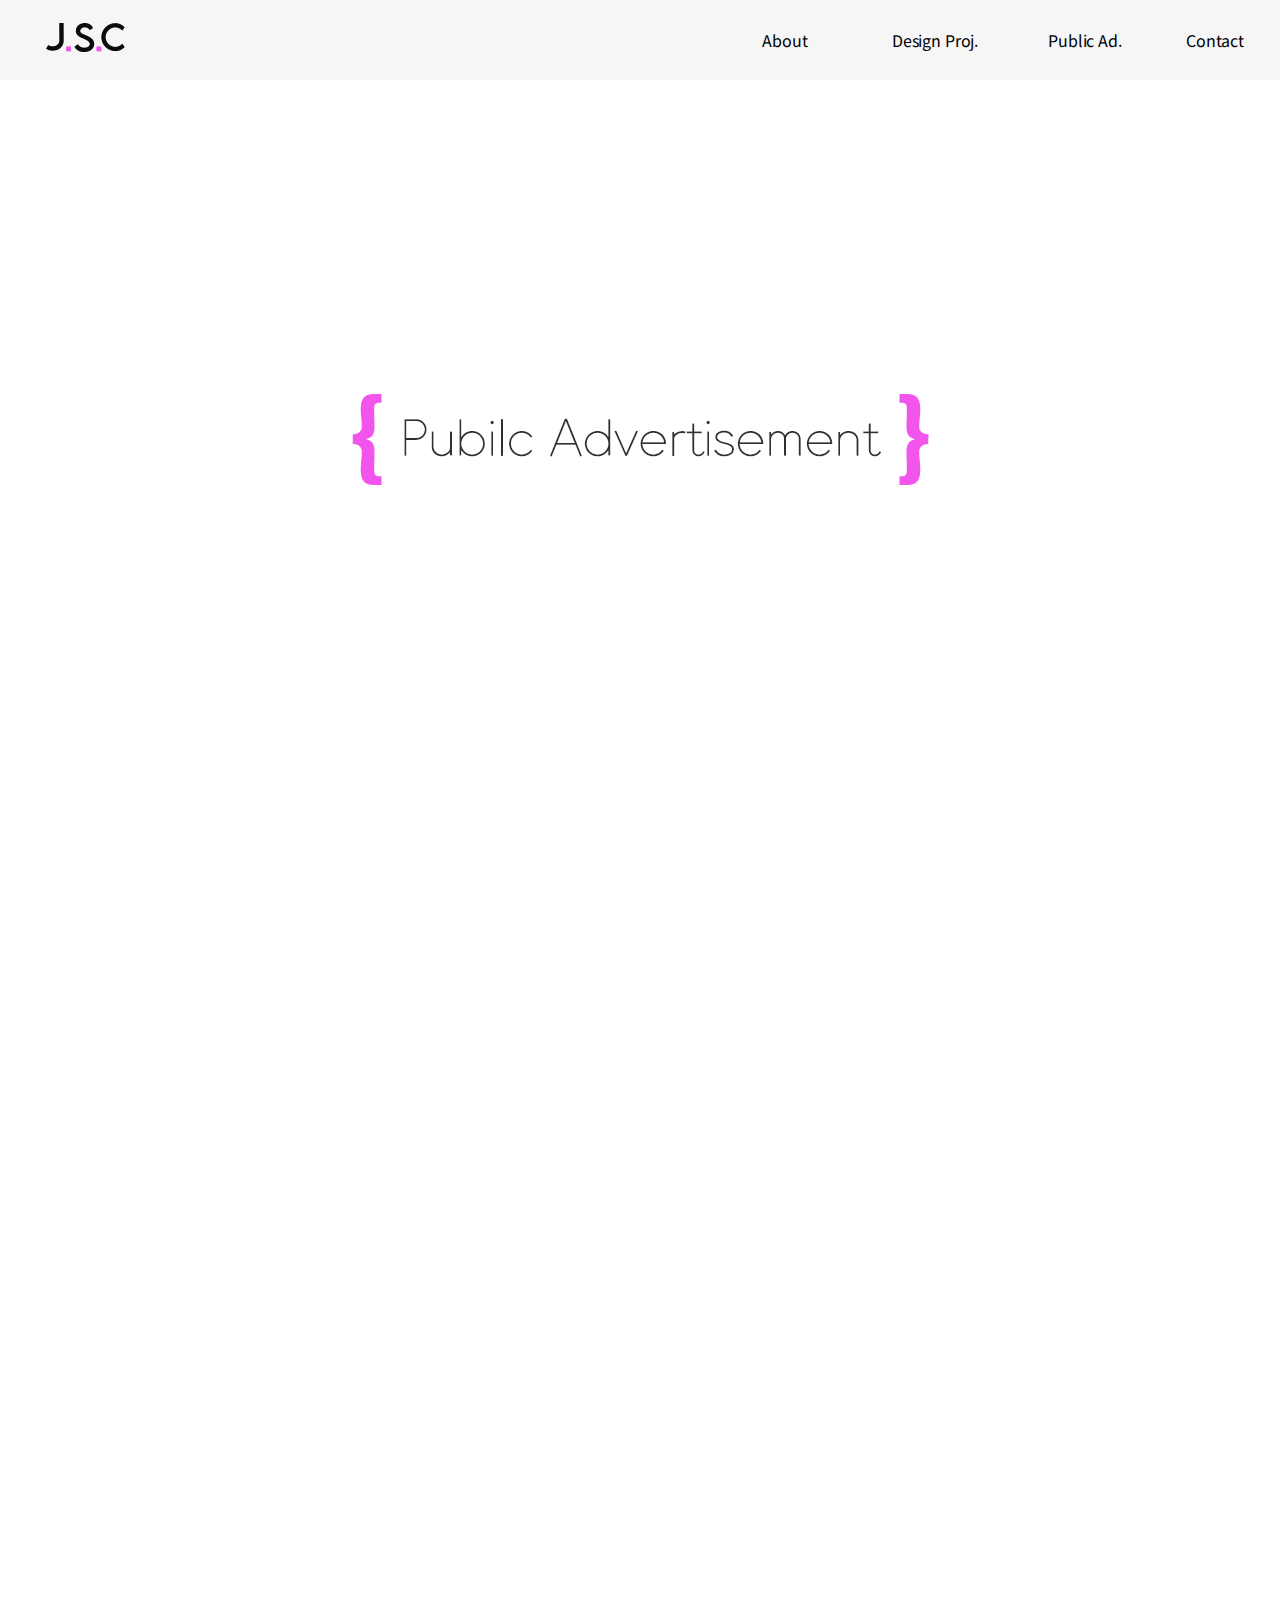
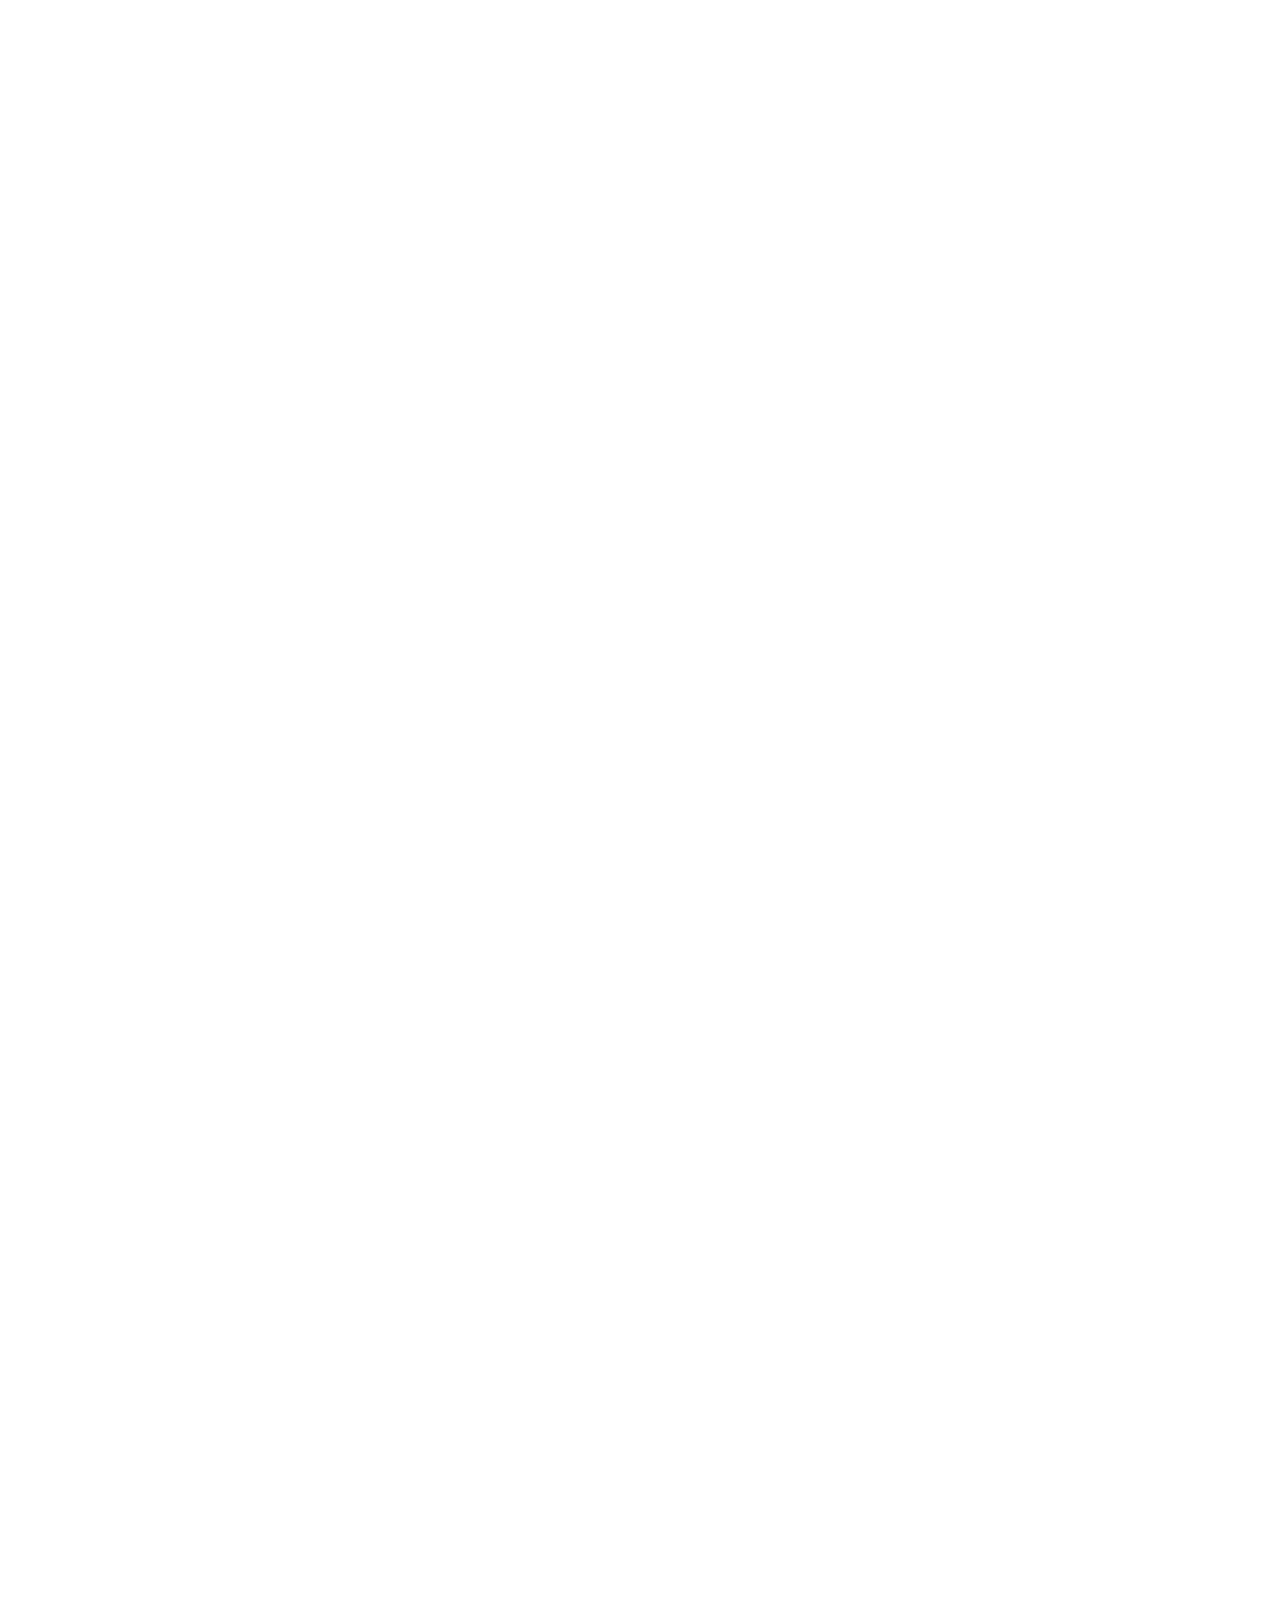
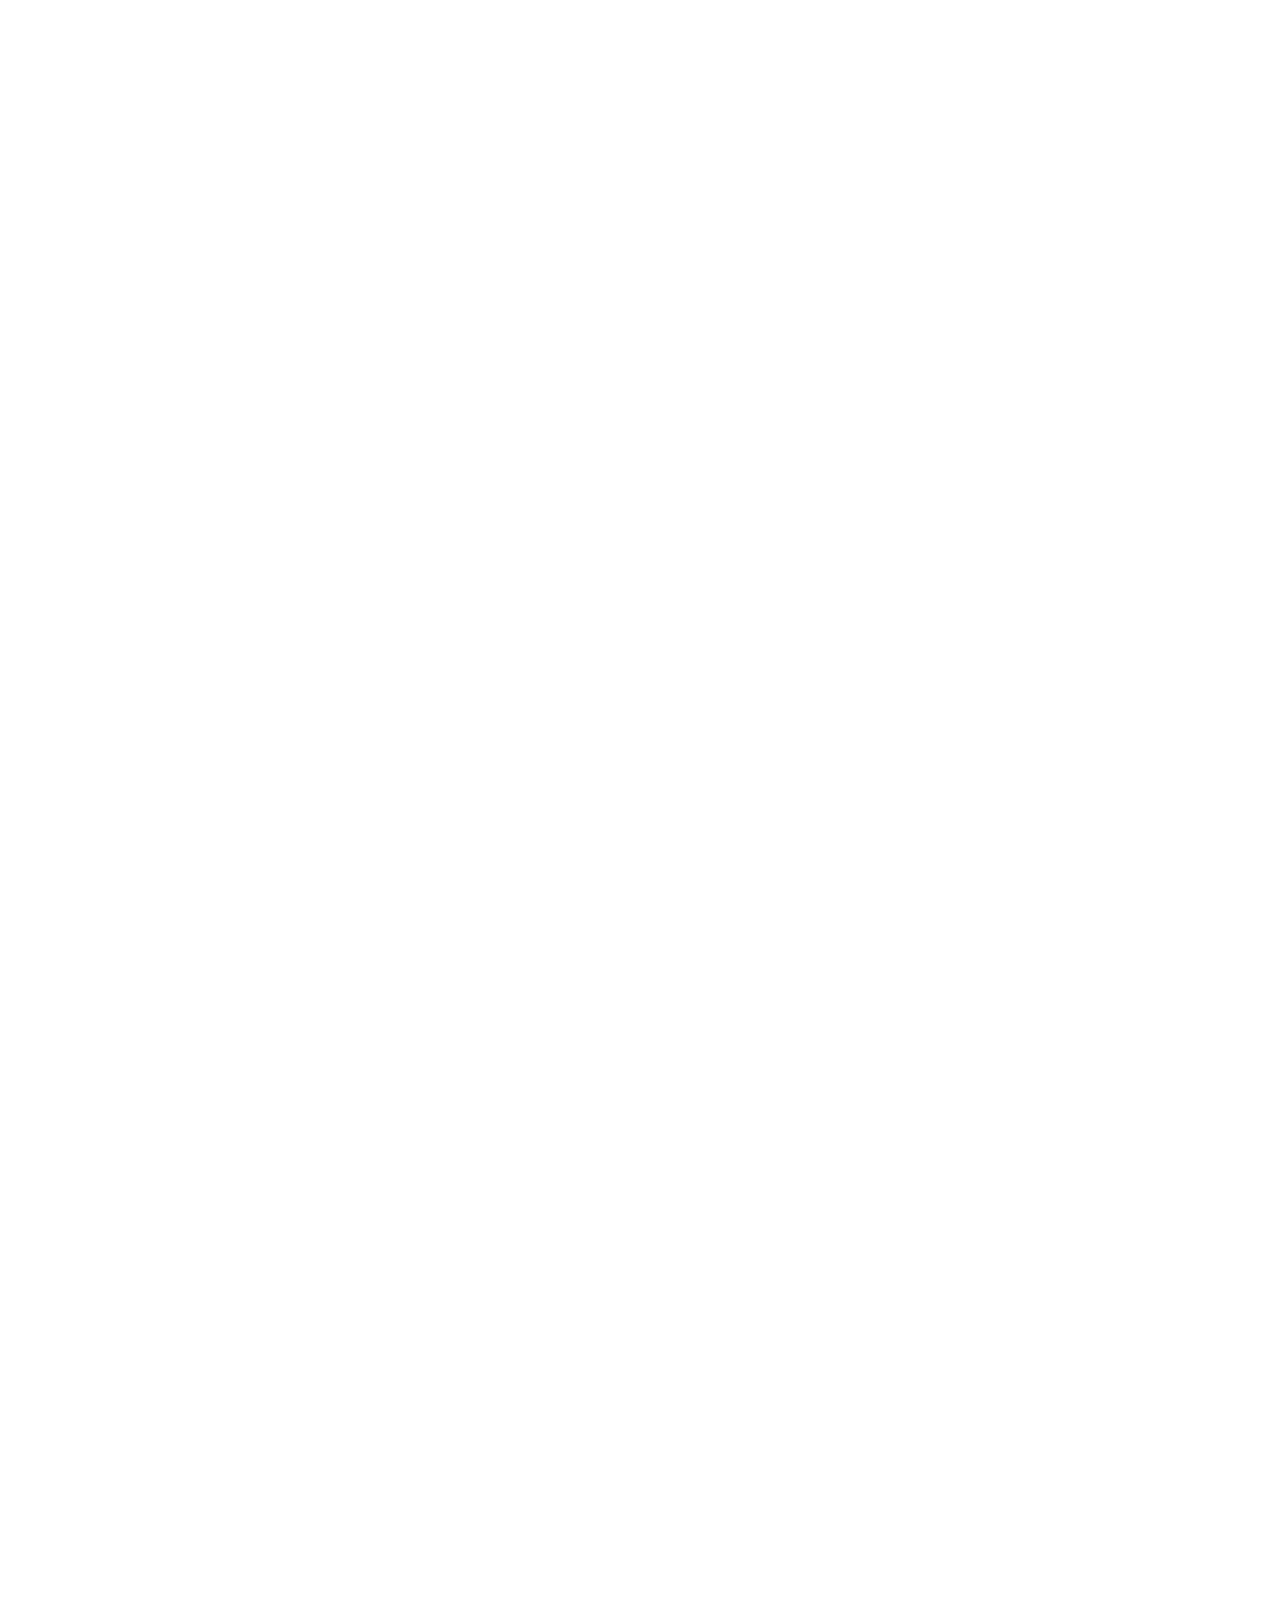
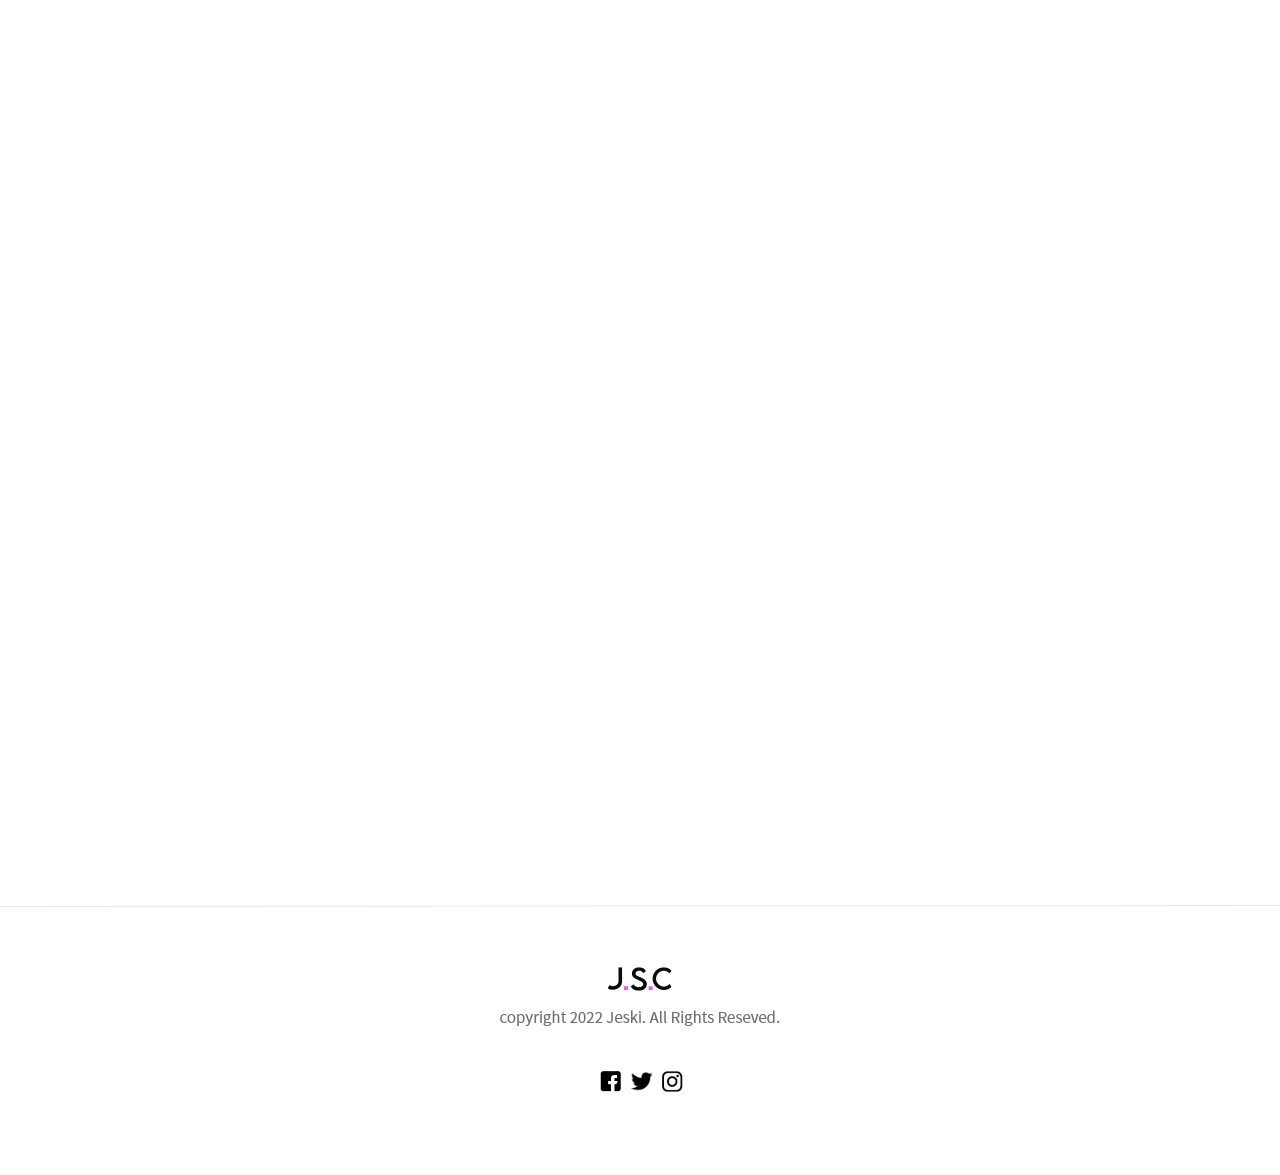
<file: sub3_publicad/sub3.html>
<!DOCTYPE html>
<html lang="ko" dir="ltr">
  <head>
    <meta charset="utf-8">
    <title>Public Advertisement</title>
    <link rel="stylesheet" href="master.css">
    <link rel="stylesheet" href="aos.css">
  </head>
  <body>
    <header>
      <nav>
        <ul>
          <li class="menu1"><a href="../index.html"><img src="img/01_logo.png" alt="logo"> </a> </li>
          <li class="menu2"></li>
          <li class="menu3"> <a href="../sub1_about/sub1.html">About</a> </li>
          <li class="menu3"> <a href="../sub2_designproject/sub2.html">Design Proj.</a> </li>
          <li class="menu3"> <a href="../sub3_publicad/sub3.html">Public Ad.</a> </li>
          <li class="menu4"> <a href="../sub4_contact/sub4.html">Contact</a> </li>
        </ul>
      </nav>
    </header>

    <section>
     <div class="main">
       <img src="img/01_tit.png" alt="main">
     </div>

     <div class="container" style="border:0px soild red;">

       <div class="projwrap">

         <div class="proj artist"><div data-aos="fade-up" data-aos-duration="800">
           <table>
             <tr>
               <td><img src="img/02_2.png" alt="artist"></td>
             </tr>
             <tr>
               <td>2013 한국예술인복지재단 예술가후원캠페인 '그리다 만 광고'편</td>
             </tr>
           </table>
         </div></div>
         <div class="proj brazil"><div data-aos="fade-up" data-aos-duration="1000">
           <table>
             <tr>
               <td><img src="img/02_1.png" alt="brazil"></td>
            </tr>
            <tr>
               <td>2007 '한그루의 나무도 소중히...' <p>브라질 산림숲 보호를 위한 게몽포스터 디자인</p></td>
            </tr>
           </table>
         </div></div>

       </div>

         <div class="projwrap_2">
        <div class="proj alcohol"><div data-aos="fade-up" data-aos-duration="600">
          <table>
            <tr>
              <td><img src="img/02_3.png" alt="alcohol"></td>
           </tr>
           <tr>
              <td>2011 '약? 독?' 연말 바른음주문화정착 _신문광고</td>
           </tr>
          </table>
        </div></div>
        <div class="blank2">
        </div>
        <div class="proj internet"><div data-aos="fade-up" data-aos-duration="800">
          <table style="border:0px solid blue;">
            <tr>
              <td><img src="img/02_4.png" alt="internet"></td>
            </tr>
            <tr>
              <td>2010 "손가락 하나로 사람을 죽입니다." 인터넷 악플근절 신문광고</td>
            </tr>
          </table>
        </div></div>
      </div>

      <div class="projwrap_3">
       <div class="blank3">
       </div>
       <div class="proj child"><div data-aos="fade-up" data-aos-duration="800">
         <table style="border:0px solid blue;">
           <tr>
             <td><img src="img/02_6.png" alt="child"></td>
           </tr>
           <tr>
             <td>2011 '마음의 상처는 지워지지 않습니다.' <p>아동폭력예방 포스터 _아동보호전문기관</p></td>
           </tr>
         </table>
       </div></div>
       <div class="proj police"><div data-aos="fade-up" data-aos-duration="500">
         <table>
           <tr>
             <td><img src="img/02_5.png" alt="police"></td>
          </tr>
          <tr>
             <td>2016 올바른 112 신고 캠페인 _경찰청 112센터</td>
          </tr>
         </table>
       </div></div>
      </div>

      <div class="projwrap_5">
        <div class="proj un"><div data-aos="fade-up" data-aos-duration="800">
          <table>
            <tr>
              <td><img src="img/02_7.png" alt="un"></td>
           </tr>
           <tr>
              <td>2015 '하늘에는 국경이 없습니다.' COP21 파리 UN기후협정당사국총회 온실가스문제 호소 설치미술형 광고 _환경재단</td>
           </tr>
          </table>
        </div></div>
     </div>

     <div class="projwrap_6">
       <div class="proj nationalpoliceagency"><div data-aos="fade-up" data-aos-duration="1000">
         <table style="border:0px solid blue;">
           <tr>
             <td><img src="img/02_8.png" alt="nationalpoliceagency"></td>
           </tr>
           <tr>
             <td>2011 '경찰서는 술집이 아닙니다.' 경찰청 주폭근절 광고 _경찰청</td>
           </tr>
         </table>
       </div></div>
       <div class="blank3">
       </div>
       <div class="proj wave"><div data-aos="fade-up" data-aos-duration="800">
         <table>
           <tr>
             <td><img src="img/02_9.png" alt="wave"></td>
          </tr>
          <tr>
             <td>2021 '얕은 물에서도 익사할 수 있습니다.' 동해 너울성파도 익사사고 예방캠페인 <p>_속초해양경찰서</p></td>
          </tr>
         </table>
       </div></div>
    </div>

      <div class="projwrap_7">
        <div class="proj newspaper"><div data-aos="fade-up" data-aos-duration="500">
          <table>
            <tr>
              <td><img src="img/02_10.png" alt="newspaper"></td>
           </tr>
           <tr>
              <td>2009 '오늘밤 이 신문은 누군가의 이불이 됩니다.'  대한적십자사/영남일보</td>
           </tr>
          </table>
        </div></div>
        <div class="blank4">
        </div>
        <div class="proj procreation"><div data-aos="fade-up" data-aos-duration="800">
          <table>
            <tr>
              <td><img src="img/02_11.png" alt="procreation"></td>
           </tr>
           <tr>
              <td>2020 '천년을 이어온/천년을 이어갈'<p>경주시 출산장려 캠페인 홍보포스터 _경주시/경주백한의원 후원</p> </td>
           </tr>
          </table>
        </div></div>
     </div>

     <div class="projwrap_7">
       <div class="proj cigarette"><div data-aos="fade-up" data-aos-duration="700">
         <table>
           <tr>
             <td><img src="img/02_12.png" alt="cigarette"></td>
          </tr>
          <tr>
             <td>2019 담배꽁초문제 기업사획적책임 촉구캠페인 (feat. 꽁초체) _서울환경운동연합</td>
          </tr>
         </table>
       </div></div>
    </div>

   </div>
    </section>

    <footer>
      <img src="img/footer.png" alt="footer">
    </footer>
    <script src="aos.js"></script>
    <script>
    AOS.init({
      easing: 'ease-in-out-sine'
    });
    </script>
  </body>
</html>
</file>
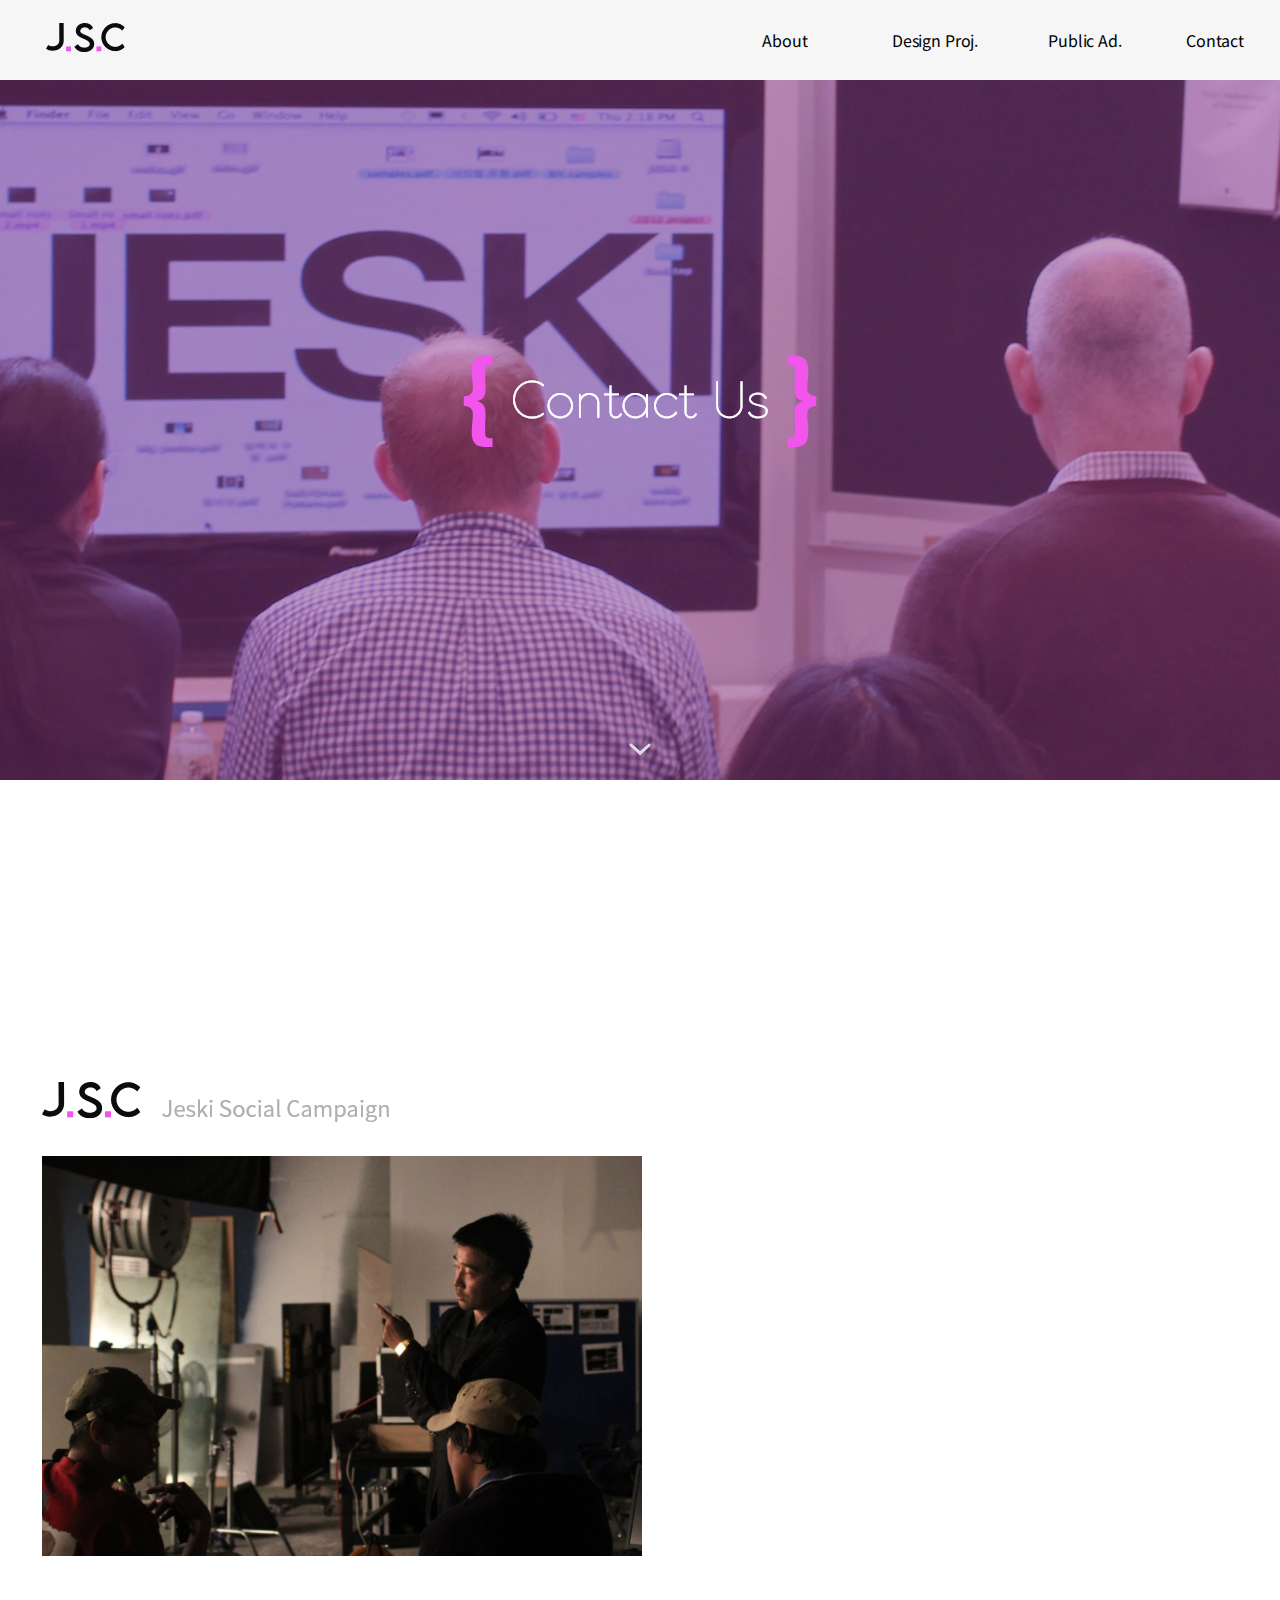
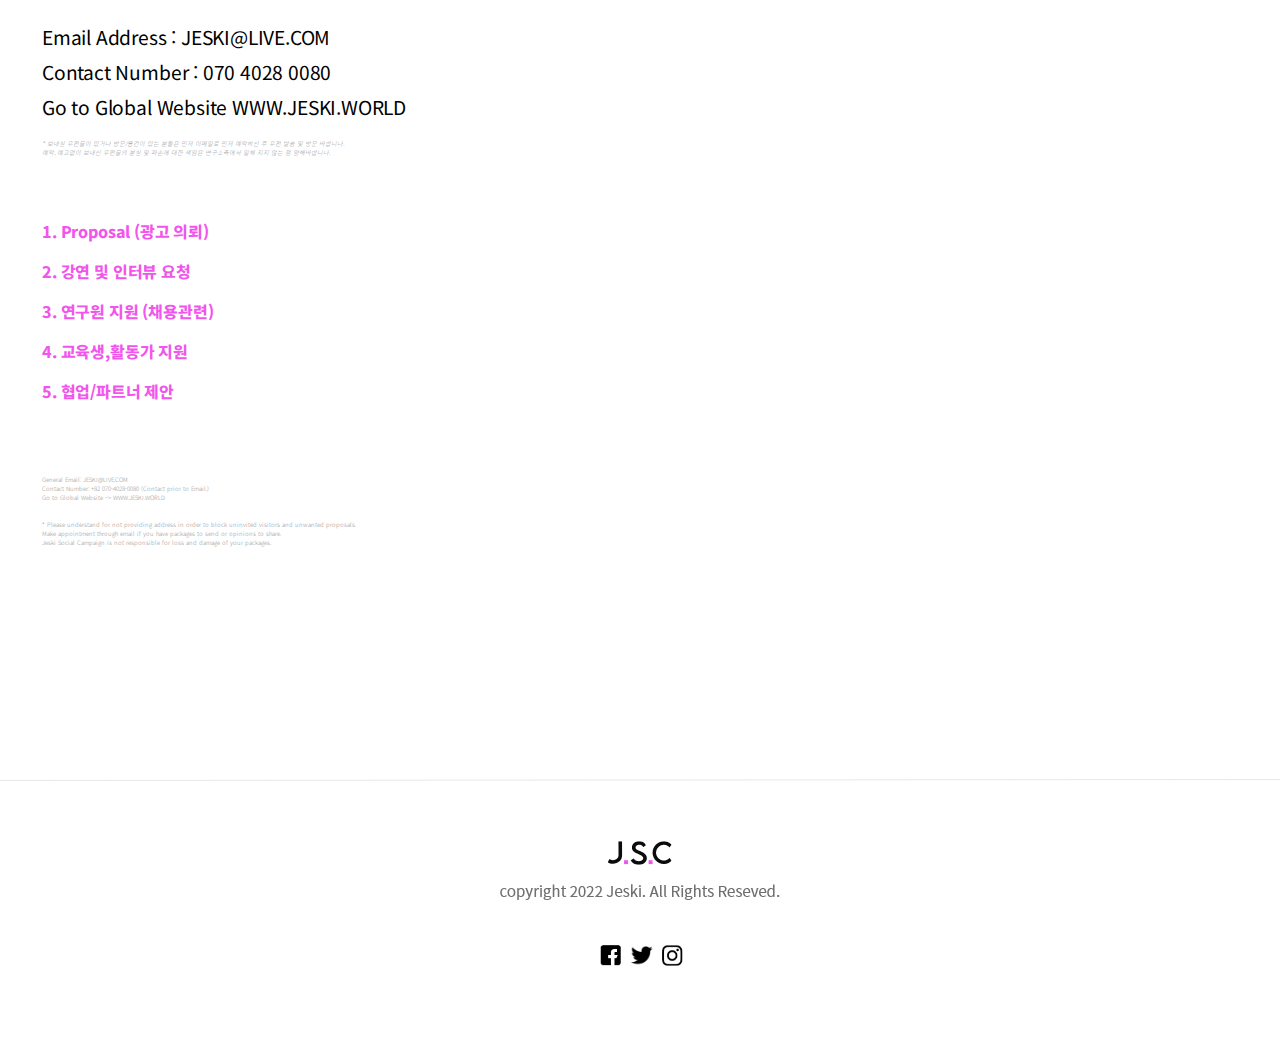
<file: sub4_contact/sub4.html>
<!DOCTYPE html>
<html lang="ko" dir="ltr">
  <head>
    <meta charset="utf-8">
    <title>Contact J.S.C</title>
    <link rel="stylesheet" href="master.css">
    <link rel="stylesheet" href="aos.css">
  </head>
  <body>
    <header>
      <nav>
        <ul>
          <li class="menu1"><a href="../index.html"><img src="img/01_logo.png" alt="logo"> </a> </li>
          <li class="menu2"></li>
          <li class="menu3"> <a href="../sub1_about/sub1.html">About</a> </li>
          <li class="menu3"> <a href="../sub2_designproject/sub2.html">Design Proj.</a> </li>
          <li class="menu3"> <a href="../sub3_publicad/sub3.html">Public Ad.</a> </li>
          <li class="menu4"> <a href="../sub4_contact/sub4.html">Contact</a> </li>
        </ul>
      </nav>
    </header>

    <section>
      <div class="main"> <div data-aos="fade-up" data-aos-duration="1000">
        <table>
          <tr>
            <td>
              <img src="img/01_tit.png" alt="main">
            </td>
          </tr>
        </table></div>
          <tr>
            <td>
              <div class="wrap"> <div data-aos="fade-down" data-aos-duration="800">
                <div class="down">
                    <img src="img/01_down.png" alt="down scroll">
                </div>
               </div></div>
            </td>
          </tr>

      </div>


     <div class="container">
     <div class="wrap2">
       <table>
         <tr>
           <td>
            <div class="cont1">
            <img src="img/02_tit.png" alt="logo">
            </div>
            </td>
         </tr>
          <tr>
            <td>
              <div class="cont1 img">
                <img src="img/02_img.png" alt="contact image">
              </div>
            </td>
          </tr>
        </table>
    </div>

    <div class="textwrap">
      <div class="textone">
        <table>
          <tr>
            <td>
              Email Address : JESKI@LIVE.COM <p>
              Contact Number : 070 4028 0080</p> <p>
              Go to Global Website  WWW.JESKI.WORLD</p>
             </td>
          </tr>
        </table>
      </div>
      <div class="texttwo">
        <table>
        <tr>
          <td>
            * 보내실 우편물이 있거나 방문/용건이 있는 분들은 먼저 이메일로 먼저 예약하신 후 우편 발송 및 방문 바랍니다. <p>
            예약, 예고없이 보내신 우편물의 분실 및 파손에 대한 책임은 연구소측에서 일체 지지 않는 점 양해바랍니다.</p>
          </td>
        </tr>
      </table>
      </div>

      <div class="textthree">
        <table>
        <tr>
          <td>
            1. Proposal (광고 의뢰) <p>
            2. 강연 및 인터뷰 요청 </p> <p>
            3. 연구원 지원 (채용관련) </p> <p>
            4. 교육생,활동가 지원 </p> <p>
            5. 협업/파트너 제안  </p>
          </td>
        </tr>
      </table>
      </div>

      <div class="textfour">
        <table>
        <tr>
          <td>
            General Email: JESKI@LIVE.COM <p>
            Contact Number: +82 070-4028-0080 (Contact prior to Email.)</p> <p>
            Go to Global Website => WWW.JESKI.WORLD </p> <p>
            </p> <p> <br></br>
            * Please understand for not providing address in order to block uninvited visitors and unwanted proposals.</p> <p>
            Make appointment through email if you have packages to send or opinions to share.</p> <p>
            Jeski Social Campaign is not responsible for loss and damage of your packages.</p>
          </td>
        </tr>
      </table>
      </div>
    </div>

   </div>

    </section>

    <footer>
      <img src="img/footer.png" alt="footer">
    </footer>
    <script src="aos.js"></script>
    <script>
    AOS.init({
      easing: 'ease-in-out-sine'
    });
    </script>
  </body>
</html>
</file>
<file: master.css>
@import url('https://fonts.googleapis.com/css2?family=Noto+Sans+KR&display=swap');

*{margin: 0;padding: 0;text-decoration: none;}

header{
  border: 1px solid:red;
  width: 100%;
  height: 80px;
  background-color: #F6F6F6;
  display: flex;
  justify-content: center;
  align-items: center;
}

header nav{
    border: 1px solid:blue;
    width: 1200px;
    height: 80px;
    display: flex;
    justify-content: center;
    align-items: center;
}

header nav ul{
  border: 1px solid:green;
  display: flex;
  justify-content: center;
  align-items: center;
}

header nav ul li{
  height: 80px;
  display: flex;
  justify-content: center;
  align-items: center;
}

header nav ul li a{
  color: #000000;
  font-family: 'Noto Sans KR', sans-serif;
  font-size: 1em;
  font-weight: 400;
  letter-spacing: -0.01em;
  transition: 0.5s;
}

header nav ul li a:hover{
  color: #F155EC;
  transition: 0.5s;
}

.menu1{width: 150px;}
.menu2{width: 550px;}
.menu3{width: 150px;}
.menu4{width: 110px;}


.main{
  width: 100%;
  height: 851px;
  display: flex;
  justify-content: center;
  align-items: center;
}

.intro{
  width: 100%;
  height: 476px;
  display: flex;
  justify-content: center;
  align-items: center;
}

.cont2{
  width: 100%;
  height: 931px;
  background-image: url('img/03_01_bg.png');
  background-size: cover;
  display: flex;
  justify-content: center;
  align-items: center;
}

.tit_wrap{
  width: 1200px;
  height: 400px;
  margin-top: -500px;
}

.title img{
  padding: 10px;
  margin-left: 1000px;
}

.button img{
  padding-top: 50px;
  margin-left: 1057px;
}

.cont3{
  width: 100%;
  height: 81.5px;
  margin-top: 200px;
  padding-top: 0px;
  padding-bottom: 0px;
  display: flex;
  justify-content: center;
  align-items: center;
}

.button{
  transition: 1s;
}

.button:hover{
  transform: translateY(-20px);
  transition: 1s;
}

.cont4{
  width: 100%;
  height: 310px;
  margin-top: 250px;
  background-image: url('img/04_02_bg.png');
  background-size: cover;
  display: flex;
  justify-content: center;
  align-items: center;
}

.projwrap{
  border: 0px solid red;
  width: 1200px;
  height: 631px;
  margin-top: 120px;
  display: flex;
  justify-content: center;
  align-items: center;
}
.proj{
  margin-top: 0px;
}

.water{
  margin-right: 110px;
}

.green{
  margin-left: 110px;
}

.button2{
  margin-top: 280px;
  display: flex;
  justify-content: center;
  align-items: center;
  transition: 1s;
}

.button2:hover{
  transform: translateY(-20px);
  transition: 1s;
}

td{
  border: 0px solid green;
}
.cont5wrap{
  width: 100%;
  height: 1000px;
  margin-top: 200px;
  margin-bottom: 0px;
  background-image: url('img/05_01_bg.png');
  background-size: cover;
  background-position: center;
  background-repeat: no-repeat;
  display: flex;
  justify-content: center;
  align-items: center;
}

.cont5{
  margin-top: 55px;
}

.button3{
  padding-top: 30px;
  display: flex;
  justify-content: center;
  align-items: center;
  margin-top: 0px;
  transition: 1s;
}

.button3:hover{
  transform: translateY(-10px);
  transition: 1s;
}

.cont6{
  width: 100%;
  margin-top: 250px;
  margin-bottom: 80px;
  display: flex;
  justify-content: center;
  align-items: center;
}

.cont6wrap{
  width: 100%;
  height: 535px;
  margin-bottom: 200px;
  background-image: url('img/06_02.png');
  background-size: cover;
  display: flex;
  justify-content: center;
  align-items: center;
}

.button4{
  display: flex;
  justify-content: center;
  align-items: center;
  transition: 1s;
}

.button4:hover{
  transform: translateY(-10px);
  transition: 1s;
}

.cont_center{
  display: flex;
  justify-content: center;
  align-items: center;
}

footer{
  width: 100%;
  padding-top: 80px;
  padding-bottom: 80px;
  display: flex;
  justify-content: center;
  align-items: center;
}
</file>
<file: sub1_about/master.css>
@import url('https://fonts.googleapis.com/css2?family=Noto+Sans+KR&display=swap');

*{margin: 0;padding: 0;text-decoration: none;}

header{
  border: 1px solid:red;
  width: 100%;
  height: 80px;
  background-color: #F6F6F6;
  display: flex;
  justify-content: center;
  align-items: center;
}

header nav{
    border: 1px solid:blue;
    width: 1200px;
    height: 80px;
    display: flex;
    justify-content: center;
    align-items: center;
}

header nav ul{
  border: 1px solid:green;
  display: flex;
  justify-content: center;
  align-items: center;
}

header nav ul li{
  height: 80px;
  display: flex;
  justify-content: center;
  align-items: center;
}

header nav ul li a{
  color: #000000;
  font-family: 'Noto Sans KR', sans-serif;
  font-size: 1em;
  font-weight: 400;
  letter-spacing: -0.01em;
  transition: 0.5s;
}

header nav ul li a:hover{
  color: #F155EC;
  transition: 0.5s;
}

.menu1{width: 150px;}
.menu2{width: 550px;}
.menu3{width: 150px;}
.menu4{width: 110px;}


.main{
  width: 100%;
  height: 700px;
  background-image: url('img/01_bg.png');
  background-repeat: no-repeat;
  background-size: cover;
  display: grid;
  justify-content: center;
  align-items: center;
}

.wrap{
  padding-top: 150px;
  display: flex;
  justify-content: center;
  align-items: center;
}

table{
  margin-top: 240px;
}

.cont1{
  width: 100%;
  padding-top: 150px;
  padding-bottom: 200px;
}

.cont5{
  padding-top: 70px;
  padding-bottom: 200px;
}

.cont7{
  padding-top: 120px;
}

.cont8{
  padding-top: 100px;
}

.cont8_1{
  width: 100%;
  padding-top: 70px;
  padding-bottom: 100px;
}

.cont9{
  padding-top: 100px;
  padding-bottom: 100px;
}

.cont9_2{
  padding-top: 100px;
  padding-bottom: 100px;
}

.cont10_1{
  padding-top: 100px;
  padding-bottom: 200px;
}
.cont_center{
  display: flex;
  justify-content: center;
  align-items: center;
}

footer{
  width: 100%;
  padding-top: 80px;
  padding-bottom: 80px;
  display: flex;
  justify-content: center;
  align-items: center;
}
</file>
<file: sub2_designproject/master.css>
@import url('https://fonts.googleapis.com/css2?family=Noto+Sans+KR&display=swap');

*{margin: 0;padding: 0;text-decoration: none;}

header{
  border: 1px solid:red;
  width: 100%;
  height: 80px;
  background-color: #F6F6F6;
  display: flex;
  justify-content: center;
  align-items: center;
}

header nav{
    border: 1px solid:blue;
    width: 1200px;
    height: 80px;
    display: flex;
    justify-content: center;
    align-items: center;
}

header nav ul{
  border: 1px solid:green;
  display: flex;
  justify-content: center;
  align-items: center;
}

header nav ul li{
  height: 80px;
  display: flex;
  justify-content: center;
  align-items: center;
}

header nav ul li a{
  color: #000000;
  font-family: 'Noto Sans KR', sans-serif;
  font-size: 1em;
  font-weight: 400;
  letter-spacing: -0.01em;
  transition: 0.5s;
}

header nav ul li a:hover{
  color: #F155EC;
  transition: 0.5s;
}

.menu1{width: 150px;}
.menu2{width: 550px;}
.menu3{width: 150px;}
.menu4{width: 110px;}


.main{
  width: 100%;
  height: 700px;
  display: flex;
  justify-content: center;
  align-items: center;
}

.container{
  width: 100%;
  font-family: 'Noto Sans KR', sans-serif;
  font-size: 0.7em;
  font-weight: 400;
  letter-spacing: -0.01em;
  padding: 0px 0px;
  display: grid;
  justify-content: center;
  align-items: center;
}

.projwrap{
  border:0px solid red;
  width: 1200px;
  display: flex;
  justify-content: center;
  align-items: center;
}

.projwrap_2{
  border:0px solid green;
  width: 1200px;
  margin-top: 200px;
  display: flex;
  justify-content: flex-start;
  align-items: baseline;
}

.proj{
  display: flex;
  justify-content: center;
  align-items: center;
}

.blank{
  width:390px;
}

.blank2{
  width:100px;
}

.blank3{
  width:340px;
}

.blank4{
  width:210px;
}

table{
  width:400px;
}

.milk{
  border: 0px solid blue;
  padding-bottom: 250px;
}

.all{
  border: 0px solid blue;
  padding-top: 250px;
}

.brush{
  border: 0px solid blue;
}

.movie{
  margin-left: 0px;
}

.projwrap_3{
  border:0px solid orange;
  width: 1200px;
  margin-top: 200px;
  display: flex;
  justify-content: flex-start;
  align-items: center;
}

.trash{
  padding-bottom: 130px;
}

.projwrap_5{
  border:0px solid aqua;
  width: 1200px;
  margin-top: 70px;
  display: flex;
  justify-content: flex-start;
  align-items: center;
}

.teeth{
  padding-top: 200px;
}

.projwrap_6{
  border:0px solid yellow;
  width: 1200px;
  margin-top: 100px;
  display: flex;
  justify-content: flex-start;
  align-items: center;
}

.peace{
  padding-top: 130px;
}

.projwrap_7{
  border:0px solid red;
  width: 1200px;
  margin-top: 100px;
  margin-bottom: 100px;
  display: flex;
  justify-content: center;
  align-items: center;
}

footer{
  width: 100%;
  padding-top: 80px;
  padding-bottom: 80px;
  display: flex;
  justify-content: center;
  align-items: center;
}
</file>
<file: sub3_publicad/master.css>
@import url('https://fonts.googleapis.com/css2?family=Noto+Sans+KR&display=swap');

*{margin: 0;padding: 0;text-decoration: none;}

header{
  border: 1px solid:red;
  width: 100%;
  height: 80px;
  background-color: #F6F6F6;
  display: flex;
  justify-content: center;
  align-items: center;
}

header nav{
    border: 1px solid:blue;
    width: 1200px;
    height: 80px;
    display: flex;
    justify-content: center;
    align-items: center;
}

header nav ul{
  border: 1px solid:green;
  display: flex;
  justify-content: center;
  align-items: center;
}

header nav ul li{
  height: 80px;
  display: flex;
  justify-content: center;
  align-items: center;
}

header nav ul li a{
  color: #000000;
  font-family: 'Noto Sans KR', sans-serif;
  font-size: 1em;
  font-weight: 400;
  letter-spacing: -0.01em;
  transition: 0.5s;
}

header nav ul li a:hover{
  color: #F155EC;
  transition: 0.5s;
}

.menu1{width: 150px;}
.menu2{width: 550px;}
.menu3{width: 150px;}
.menu4{width: 110px;}


.main{
  width: 100%;
  height: 700px;
  display: flex;
  justify-content: center;
  align-items: center;
}

.container{
  width: 100%;
  font-family: 'Noto Sans KR', sans-serif;
  font-size: 0.7em;
  font-weight: 400;
  letter-spacing: -0.01em;
  padding: 0px 0px;
  display: grid;
  justify-content: center;
  align-items: center;
}

.projwrap{
  border:0px solid red;
  width: 1200px;
  display: flex;
  justify-content: center;
  align-items: center;
}

.projwrap_2{
  border:0px solid green;
  width: 1200px;
  margin-top: 200px;
  display: flex;
  justify-content: flex-start;
  align-items: baseline;
}

.proj{
  display: flex;
  justify-content: center;
  align-items: center;
}

.blank{
  width:390px;
}

.blank2{
  width:100px;
}

.blank3{
  width:300px;
}

.blank4{
  width:210px;
}

table{
  width:400px;
}

.brazil{
  padding-left: 160px;
  padding-bottom: 300px;
}

.artist{
  border: 0px solid blue;
  padding-top: 150px;
}

.police{
  border: 0px solid blue;
  padding-left: 100px;
  padding-bottom: 600px;
}


.projwrap_3{
  border:0px solid orange;
  width: 1200px;
  margin-top: 200px;
  display: flex;
  justify-content: flex-start;
  align-items: center;
}


.projwrap_5{
  border:0px solid aqua;
  width: 1200px;
  margin-top: 0px;
  display: flex;
  justify-content: flex-start;
  align-items: center;
}


.projwrap_6{
  border:0px solid yellow;
  width: 1200px;
  margin-top: 100px;
  display: flex;
  justify-content: flex-start;
  align-items: center;
}



.projwrap_7{
  border:0px solid red;
  width: 1200px;
  margin-top: 100px;
  margin-bottom: 100px;
  display: flex;
  justify-content: flex-start;
  align-items: center;
}

.newspaper{
  padding-bottom: 150px;
}

.procreation{
  padding-top: 200px;
}

footer{
  width: 100%;
  padding-top: 80px;
  padding-bottom: 80px;
  display: flex;
  justify-content: center;
  align-items: center;
}
</file>
<file: sub4_contact/master.css>
@import url('https://fonts.googleapis.com/css2?family=Noto+Sans+KR&display=swap');

*{margin: 0;padding: 0;text-decoration: none;}

header{
  border: 1px solid:red;
  width: 100%;
  height: 80px;
  background-color: #F6F6F6;
  display: flex;
  justify-content: center;
  align-items: center;
}

header nav{
    border: 1px solid:blue;
    width: 1200px;
    height: 80px;
    display: flex;
    justify-content: center;
    align-items: center;
}

header nav ul{
  border: 1px solid:green;
  display: flex;
  justify-content: center;
  align-items: center;
}

header nav ul li{
  height: 80px;
  display: flex;
  justify-content: center;
  align-items: center;
}

header nav ul li a{
  color: #000000;
  font-family: 'Noto Sans KR', sans-serif;
  font-size: 1em;
  font-weight: 400;
  letter-spacing: -0.01em;
  transition: 0.5s;
}

header nav ul li a:hover{
  color: #F155EC;
  transition: 0.5s;
}

.menu1{width: 150px;}
.menu2{width: 550px;}
.menu3{width: 150px;}
.menu4{width: 110px;}


.main{
  width: 100%;
  height: 700px;
  background-image: url('img/01_bg.png');
  background-repeat: no-repeat;
  background-size: cover;
  display: grid;
  justify-content: center;
  align-items: center;
}

.wrap{
  padding-top: 15px;
  display: flex;
  justify-content: center;
  align-items: center;
}

.main img{
  margin-top: 220px;
}

.container{
  width: 100%;
  display: grid;
  justify-content: center;
  align-items: center;
}

.wrap2{
  margin-top: 300px;
  border: 0px solid red;
  width: 1200px;
  display: flex;
  justify-content: flex-start;
  align-items: center;
}

.cont1{
  display: flex;
  justify-content: flex-start;
  align-items: center;
}

.cont1 img{
  margin-bottom: 30px;
}

table{
  border: 0px solid green;
}

.textwrap{
  border: 0px solid aqua;
  margin-top: 30px;
  margin-bottom: 150px;
}

.textone{
  font-family: 'Noto Sans KR', sans-serif;
  font-size: 1.2em;
  font-weight: 400;
  letter-spacing: -0.01em;
  line-height: 35px;
  margin-bottom: 10px;
}

.texttwo{
  font-family: 'Noto Sans KR', sans-serif;
  font-size: 0.3em;
  font-weight: 200;
  color: #7B7B7B;
  letter-spacing: 1;
  font-style: italic;
}

.textthree{
  font-family: 'Noto Sans KR', sans-serif;
  font-size: 1em;
  font-weight: 800;
  color: #F155EC;
  letter-spacing: -0.01em;
  line-height: 40px;
  margin-bottom: 10px;
  padding: 50px 0px;
}

.textfour{
  font-family: 'Noto Sans KR', sans-serif;
  font-size: 0.3em;
  font-weight: 200;
  color: #7B7B7B;
  letter-spacing: 1;
}

.cont_center{
  display: flex;
  justify-content: center;
  align-items: center;
}

footer{
  width: 100%;
  padding-top: 80px;
  padding-bottom: 80px;
  display: flex;
  justify-content: center;
  align-items: center;
}
</file>
